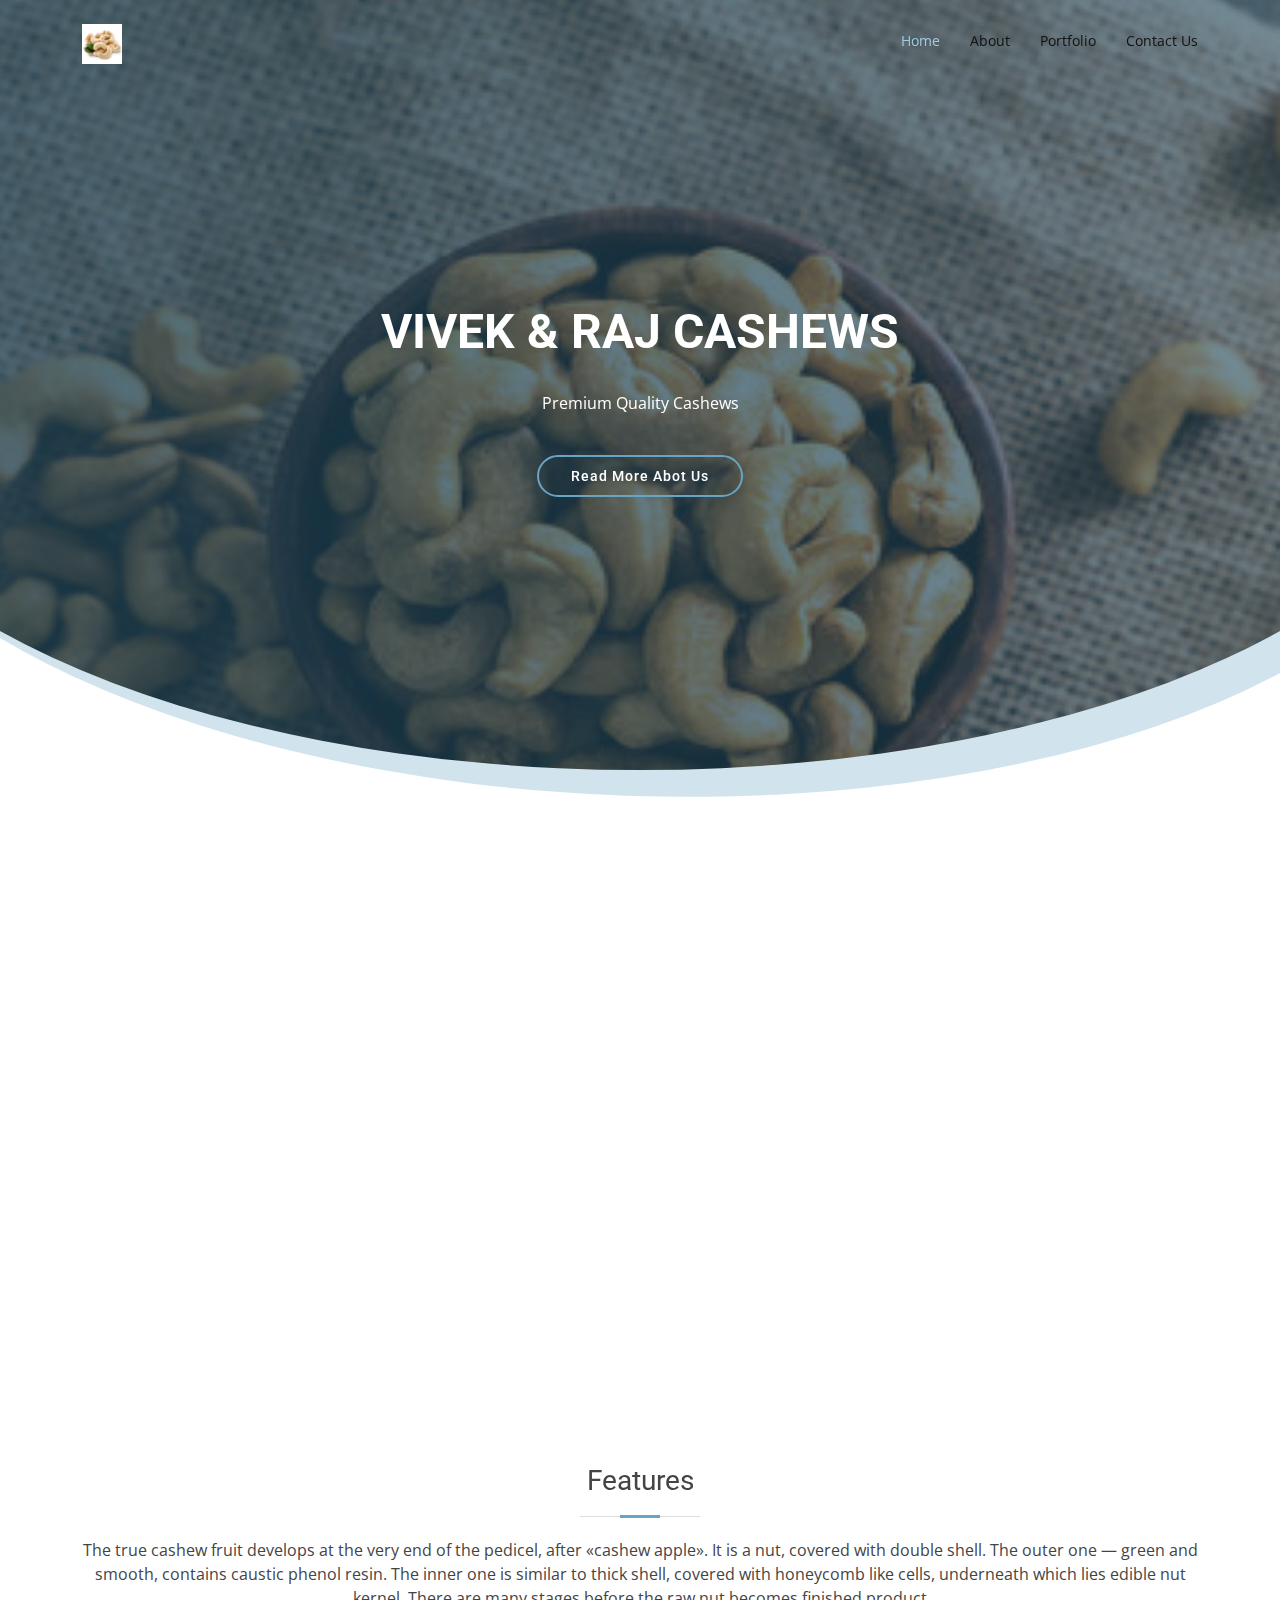
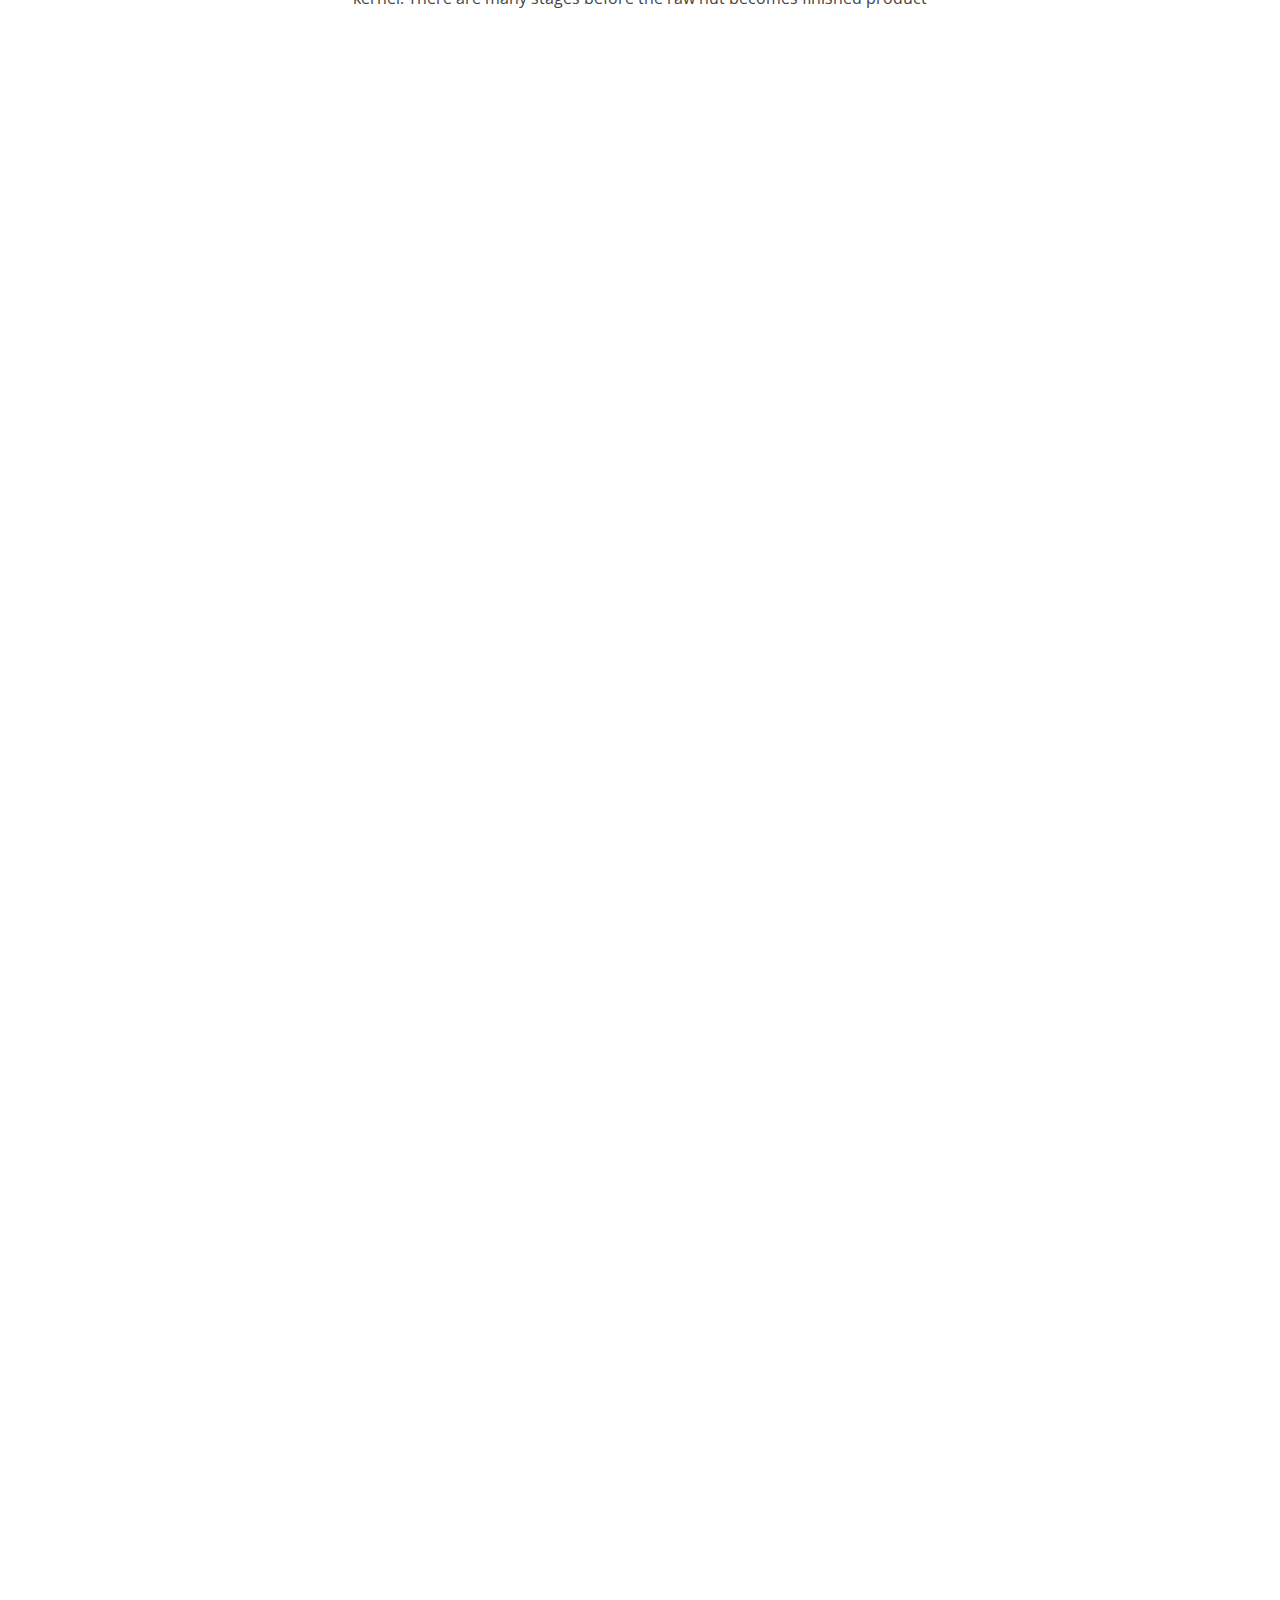
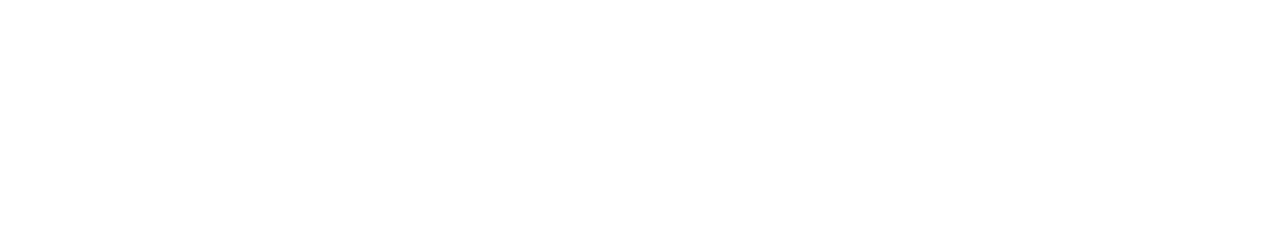
<file: index.html>
<!DOCTYPE html>
<html lang="en">

<head>
  <meta charset="utf-8">
  <meta content="width=device-width, initial-scale=1.0" name="viewport">

  <title>VIVEK & RAJ CASHEWS</title>
  <meta content="" name="description">
  <meta content="" name="keywords">

  <!-- Favicons -->
  <!-- <link href="assets/img/android-chrome-192x192.png" rel="icon">
  <link href="assets/img/android-chrome-192x192.png" rel="apple-touch-icon"> -->

  <!-- Google Fonts -->
  <link href="https://fonts.googleapis.com/css?family=Open+Sans:300,300i,400,400i,600,600i,700,700i|Roboto:300,300i,400,400i,500,500i,700,700i&display=swap" rel="stylesheet">

  <!-- Vendor CSS Files -->
  <link href="assets/vendor/animate.css/animate.min.css" rel="stylesheet">
  <link href="assets/vendor/aos/aos.css" rel="stylesheet">
  <link href="assets/vendor/bootstrap/css/bootstrap.min.css" rel="stylesheet">
  <link href="assets/vendor/bootstrap-icons/bootstrap-icons.css" rel="stylesheet">
  <link href="assets/vendor/boxicons/css/boxicons.min.css" rel="stylesheet">
  <link href="assets/vendor/glightbox/css/glightbox.min.css" rel="stylesheet">
  <link href="assets/vendor/swiper/swiper-bundle.min.css" rel="stylesheet">

  <!-- Template Main CSS File -->
  <link href="assets/css/style.css" rel="stylesheet">

  <!-- =======================================================
  * Template Name: Moderna - v4.8.0
  * Template URL: https://bootstrapmade.com/free-bootstrap-template-corporate-moderna/
  * Author: BootstrapMade.com
  * License: https://bootstrapmade.com/license/
  ======================================================== -->
</head>

<body>

  <!-- ======= Header ======= -->
  <header id="header" class="fixed-top d-flex align-items-center header-transparent">
    <div class="container d-flex justify-content-between align-items-center">

      <div class="logo">
        <h1 class="text-light"><a href="index.html"><span></span></a></h1>
        <!-- Uncomment below if you prefer to use an image logo -->
        <a href="index.html"><img src="assets/img/apple-touch-icon.png" alt="" class="img-fluid"></a>
      </div>

      <nav id="navbar" class="navbar">
        <ul>
          <li><a class="active " href="index.html">Home</a></li>
          <li><a href="about.html">About</a></li>
          <!-- <li><a href="services.html">Services</a></li> -->
          <li><a href="portfolio.html">Portfolio</a></li>
          <!-- <li><a href="team.html">Team</a></li> -->
          <!-- <li><a href="blog.html">Blog</a></li> -->
          <!-- <li class="dropdown"><a href="#"><span>Drop Down</span> <i class="bi bi-chevron-down"></i></a>
            <ul>
              <li><a href="#">Drop Down 1</a></li>
              <li class="dropdown"><a href="#"><span>Deep Drop Down</span> <i class="bi bi-chevron-right"></i></a>
                <ul>
                  <li><a href="#">Deep Drop Down 1</a></li>
                  <li><a href="#">Deep Drop Down 2</a></li>
                  <li><a href="#">Deep Drop Down 3</a></li>
                  <li><a href="#">Deep Drop Down 4</a></li>
                  <li><a href="#">Deep Drop Down 5</a></li>
                </ul>
              </li>
              <li><a href="#">Drop Down 2</a></li>
              <li><a href="#">Drop Down 3</a></li>
              <li><a href="#">Drop Down 4</a></li>
            </ul>
          </li> -->
          <li><a href="contact.html">Contact Us</a></li>
        </ul>
        <i class="bi bi-list mobile-nav-toggle"></i>
      </nav><!-- .navbar -->

    </div>
  </header><!-- End Header -->

  <!-- ======= Hero Section ======= -->
  <section id="hero" class="d-flex justify-cntent-center align-items-center">
    <div id="heroCarousel" class="container carousel carousel-fade" data-bs-ride="carousel" data-bs-interval="5000">

      <!-- Slide 1 -->
      <div class="carousel-item active">
        <div class="carousel-container">
          <h2 class="animate__animated animate__fadeInDown"><span>VIVEK & RAJ CASHEWS</span></h2>
          <p class="animate__animated animate__fadeInUp">Premium Quality Cashews</p>
          <a href="about.html" class="btn-get-started animate__animated animate__fadeInUp">Read More Abot Us</a>
        </div>
      </div>

      <!-- Slide 2 -->
      <!-- <div class="carousel-item">
        <div class="carousel-container">
          <h2 class="animate__animated animate__fadeInDown">Lorem Ipsum Dolor</h2>
          <p class="animate__animated animate__fadeInUp">Ut velit est quam dolor ad a aliquid qui aliquid. Sequi ea ut et est quaerat sequi nihil ut aliquam. Occaecati alias dolorem mollitia ut. Similique ea voluptatem. Esse doloremque accusamus repellendus deleniti vel. Minus et tempore modi architecto.</p>
          <a href="" class="btn-get-started animate__animated animate__fadeInUp">Read More</a>
        </div>
      </div> -->

      <!-- Slide 3 -->
      <!-- <div class="carousel-item">
        <div class="carousel-container">
          <h2 class="animate__animated animate__fadeInDown">Sequi ea ut et est quaerat</h2>
          <p class="animate__animated animate__fadeInUp">Ut velit est quam dolor ad a aliquid qui aliquid. Sequi ea ut et est quaerat sequi nihil ut aliquam. Occaecati alias dolorem mollitia ut. Similique ea voluptatem. Esse doloremque accusamus repellendus deleniti vel. Minus et tempore modi architecto.</p>
          <a href="" class="btn-get-started animate__animated animate__fadeInUp">Read More</a>
        </div> -->
      <!-- </div>

      <a class="carousel-control-prev" href="#heroCarousel" role="button" data-bs-slide="prev">
        <span class="carousel-control-prev-icon bx bx-chevron-left" aria-hidden="true"></span>
      </a>

      <a class="carousel-control-next" href="#heroCarousel" role="button" data-bs-slide="next">
        <span class="carousel-control-next-icon bx bx-chevron-right" aria-hidden="true"></span>
      </a> -->

    </div>
  </section><!-- End Hero -->

  <main id="main">

    <!-- ======= Services Section ======= -->
    <!-- <section class="services">
      <div class="container">

        <div class="row">
          <div class="col-md-6 col-lg-3 d-flex align-items-stretch" data-aos="fade-up">
            <div class="icon-box icon-box-pink">
              <div class="icon"><i class="bx bxl-linkedin"></i></div>
              <h4 class="title"><a href="">Lorem Ipsum</a></h4>
              <p class="description">Voluptatum deleniti atque corrupti quos dolores et quas molestias excepturi sint occaecati cupiditate non provident</p>
            </div>
          </div>

          <div class="col-md-6 col-lg-3 d-flex align-items-stretch" data-aos="fade-up" data-aos-delay="100">
            <div class="icon-box icon-box-cyan">
              <div class="icon"><i class="bx bx-file"></i></div>
              <h4 class="title"><a href="">Sed ut perspiciatis</a></h4>
              <p class="description">Duis aute irure dolor in reprehenderit in voluptate velit esse cillum dolore eu fugiat nulla pariatur</p>
            </div>
          </div>

          <div class="col-md-6 col-lg-3 d-flex align-items-stretch" data-aos="fade-up" data-aos-delay="200">
            <div class="icon-box icon-box-green">
              <div class="icon"><i class="bx bx-tachometer"></i></div>
              <h4 class="title"><a href="">Magni Dolores</a></h4>
              <p class="description">Excepteur sint occaecat cupidatat non proident, sunt in culpa qui officia deserunt mollit anim id est laborum</p>
            </div>
          </div>

          <div class="col-md-6 col-lg-3 d-flex align-items-stretch" data-aos="fade-up" data-aos-delay="200">
            <div class="icon-box icon-box-blue">
              <div class="icon"><i class="bx bx-world"></i></div>
              <h4 class="title"><a href="">Nemo Enim</a></h4>
              <p class="description">At vero eos et accusamus et iusto odio dignissimos ducimus qui blanditiis praesentium voluptatum deleniti atque</p>
            </div>
          </div>

        </div>

      </div> -->
    </section><!-- End Services Section -->

    <!-- ======= Why Us Section ======= -->
    <section class="why-us section-bg" data-aos="fade-up" date-aos-delay="200">
      <div class="container">

        <div class="row">
          <div class="col-lg-6 video-box">
            <img src="benefits-of-cashewnuts-1024x683.jpg" class="img-fluid" alt="">
            <a href="https://www.youtube.com/watch?v=jDDaplaOz7Q" class="venobox play-btn mb-4" data-vbtype="video" data-autoplay="true"></a>
          </div>

          <div class="col-lg-6 d-flex flex-column justify-content-center p-5">

            <div class="icon-box">
              <div class="icon"><i class="bx bx-info-square"></i></div>
              <h4 class="title"><a href="">Vivek & Raj Cashews</a></h4>
              <p class="description">We are one of the leading procurer, processor and exporter of Cashew Nuts from India.</p>
            </div>

            <div class="icon-box">
              <div class="icon"><i class="bx bx-like"></i></div>
              <!-- <h4 class="title"><a href="">Nemo Enim</a></h4> -->
              <p class="description">We are uniquely positioned to provide the finest quality fully traceable cashew kernels that have been sustainably procured and responsibly processed to our diverse customers worldwide.</p>
            </div>

          </div>
        </div>

      </div>
    </section><!-- End Why Us Section -->

    <!-- ======= Features Section ======= -->
    <section class="features">
      <div class="container">

        <div class="section-title">
          <h2>Features</h2>
          <p>The true cashew fruit develops at the very end of the pedicel, after «cashew apple». It is a nut, covered with double shell. The outer one — green and smooth, contains caustic phenol resin. The inner one is similar to thick shell, covered with honeycomb like cells, underneath which lies edible nut kernel. There are many stages before the raw nut becomes finished product</p>
        </div>

        <div class="row" data-aos="fade-up">
          <div class="col-md-5">
            <img  src="assets/img/cashew-nut-dried-fruit-health-food-cashew-nut-8840f0bf560a4b9a11291a0a28e744db.png" class="img-fluid" alt="">
          </div>
          <div class="col-md-7 pt-4">
            <h3><b>SAFE CASHEW</b></h3>
            <p class="fst-italic">
              We genuinely believe everybody deserves the right for their food to be safe and our aim is to secure your trust by delivering assured quality every single time – through stringent food safety processes and superior microbiological and chemical specifications of our cashew nuts.
            </p>
            <ul>
              <li><i class="bi bi-check"></i> It is critical that our products be of the highest quality. </li>
              <li><i class="bi bi-check"></i> ensures the quality of the products we bring to market and the protection of our customers.</li>
            </ul>
          </div>
        </div>

        <div class="row" data-aos="fade-up">
          <div class="col-md-5 order-1 order-md-2">
            <img src="assets/img/favpng_cashew-nut-food-dried-fruit.png" class="img-fluid" alt="">
          </div>
          <div class="col-md-7 pt-5 order-2 order-md-1">
            <h3><b>Value Chain</b></h3>
            <p class="fst-italic">
              We are committed to the Good Manufacturing Practices regulations, including practices related to control procedures used in processing, packaging and storage, all of which further ensures the quality of the products we bring to market and the protection of our customers.
            </p>
            <p>
              We are committed to informative and accurate product packaging and labeling, at all times in compliance with applicable law. Because we stand by our products, we demand ourselves to be truthful when selling, advertising or otherwise engaged in communication about our products.
            </p>
          </div>
        </div>

        <div class="row" data-aos="fade-up">
          <div class="col-md-5">
            <img src="assets/img/ca-gr-04.jpg" class="img-fluid" alt="">
          </div>
          <div class="col-md-7 pt-5">
            <h3><b>Marketing of our products</b></h3>
            <p>We are committed to informative and accurate product packaging and labeling, at all times in compliance with applicable law. Because we stand by our products, we demand ourselves to be truthful when selling, advertising o</p>
            <ul>
              <li><i class="bi bi-check"></i> Our profound presence across the cashew value chain enables us to produce cashews that are safe and healthy.</li>
              <li><i class="bi bi-check"></i>Ensuring the highest food safety standards through accurate and factual labelling and complying with international legislations and regulations.</li>
              <!-- <li><i class="bi bi-check"></i> Facilis ut et voluptatem aperiam. Autem soluta ad fugiat.</li> -->
            </ul>
          </div>
        </div>

       
          </div>
        </div>

      </div>
    </section><!-- End Features Section -->

  </main><!-- End #main -->

  <!-- ======= Footer ======= -->
  <footer id="footer" data-aos="fade-up" data-aos-easing="ease-in-out" data-aos-duration="500">

    <!-- <div class="footer-newsletter">
      <div class="container">
        <div class="row">
          <div class="col-lg-6">
            <h4>Our Newsletter</h4>
            <p>Tamen quem nulla quae legam multos aute sint culpa legam noster magna</p>
          </div>
          <div class="col-lg-6">
            <form action="" method="post">
              <input type="email" name="email"><input type="submit" value="Subscribe">
            </form>
          </div>
        </div>
      </div>
    </div> -->

    <div class="footer-top">
      <div class="container">
        <div class="row">

          <div class="col-lg-3 col-md-6 footer-links">
            <h4>Useful Links</h4>
            <ul>
              <li><i class="bx bx-chevron-right"></i> <a href="#">Home</a></li>
              <li><i class="bx bx-chevron-right"></i> <a href="#">About us</a></li>
              <li><i class="bx bx-chevron-right"></i> <a href="#">Services</a></li>
              <li><i class="bx bx-chevron-right"></i> <a href="#">Terms of service</a></li>
              <li><i class="bx bx-chevron-right"></i> <a href="#">Privacy policy</a></li>
            </ul>
          </div>

          <!-- <div class="col-lg-3 col-md-6 footer-links">
            <h4>Our Services</h4>
            <ul>
              <li><i class="bx bx-chevron-right"></i> <a href="#">Web Design</a></li>
              <li><i class="bx bx-chevron-right"></i> <a href="#">Web Development</a></li>
              <li><i class="bx bx-chevron-right"></i> <a href="#">Product Management</a></li>
              <li><i class="bx bx-chevron-right"></i> <a href="#">Marketing</a></li>
              <li><i class="bx bx-chevron-right"></i> <a href="#">Graphic Design</a></li>
            </ul>
          </div> -->

          <div class="col-lg-3 col-md-6 footer-contact">
            <h4>Contact Us</h4>
            <p>
              XII/18&19,VIVEK COMPLEX<br>
              WADAKKANCHERY ROAD,CHOWANNUR P.O<br>
              KUNNAMKULAM,THRISSUR<br><br>
              <strong>Phone:</strong> 04885 227878<br>
              <strong>Email:</strong> vrcashews@gmail.com<br>
            </p>

          </div>

          <div class="col-lg-3 col-md-6 footer-info">
            <h3>About us</h3>
            <p>we use the best and latest technologies for the premium quality cashew nuts</p>
            <div class="social-links mt-3">
              <a href="#" class="twitter"><i class="bx bxl-twitter"></i></a>
              <a href="#" class="facebook"><i class="bx bxl-facebook"></i></a>
              <a href="#" class="instagram"><i class="bx bxl-instagram"></i></a>
              <a href="#" class="linkedin"><i class="bx bxl-linkedin"></i></a>
            </div>
          </div>

        </div>
      </div>
    </div>

    <div class="container">
      <div class="copyright">
        &copy; Copyright <strong><span>Vivek & Raj Cashews</span></strong>. All Rights Reserved
      </div>
      <div class="credits">
        <!-- All the links in the footer should remain intact. -->
        <!-- You can delete the links only if you purchased the pro version. -->
        <!-- Licensing information: https://bootstrapmade.com/license/ -->
        <!-- Purchase the pro version with working PHP/AJAX contact form: https://bootstrapmade.com/free-bootstrap-template-corporate-moderna/ -->
        Designed by R.Unnikrishnan for UV films
      </div>
    </div>
  </footer><!-- End Footer -->

  <a href="#" class="back-to-top d-flex align-items-center justify-content-center"><i class="bi bi-arrow-up-short"></i></a>

  <!-- Vendor JS Files -->
  <script src="assets/vendor/purecounter/purecounter.js"></script>
  <script src="assets/vendor/aos/aos.js"></script>
  <script src="assets/vendor/bootstrap/js/bootstrap.bundle.min.js"></script>
  <script src="assets/vendor/glightbox/js/glightbox.min.js"></script>
  <script src="assets/vendor/isotope-layout/isotope.pkgd.min.js"></script>
  <script src="assets/vendor/swiper/swiper-bundle.min.js"></script>
  <script src="assets/vendor/waypoints/noframework.waypoints.js"></script>
  <script src="assets/vendor/php-email-form/validate.js"></script>

  <!-- Template Main JS File -->
  <script src="assets/js/main.js"></script>

</body>

</html>
</file>
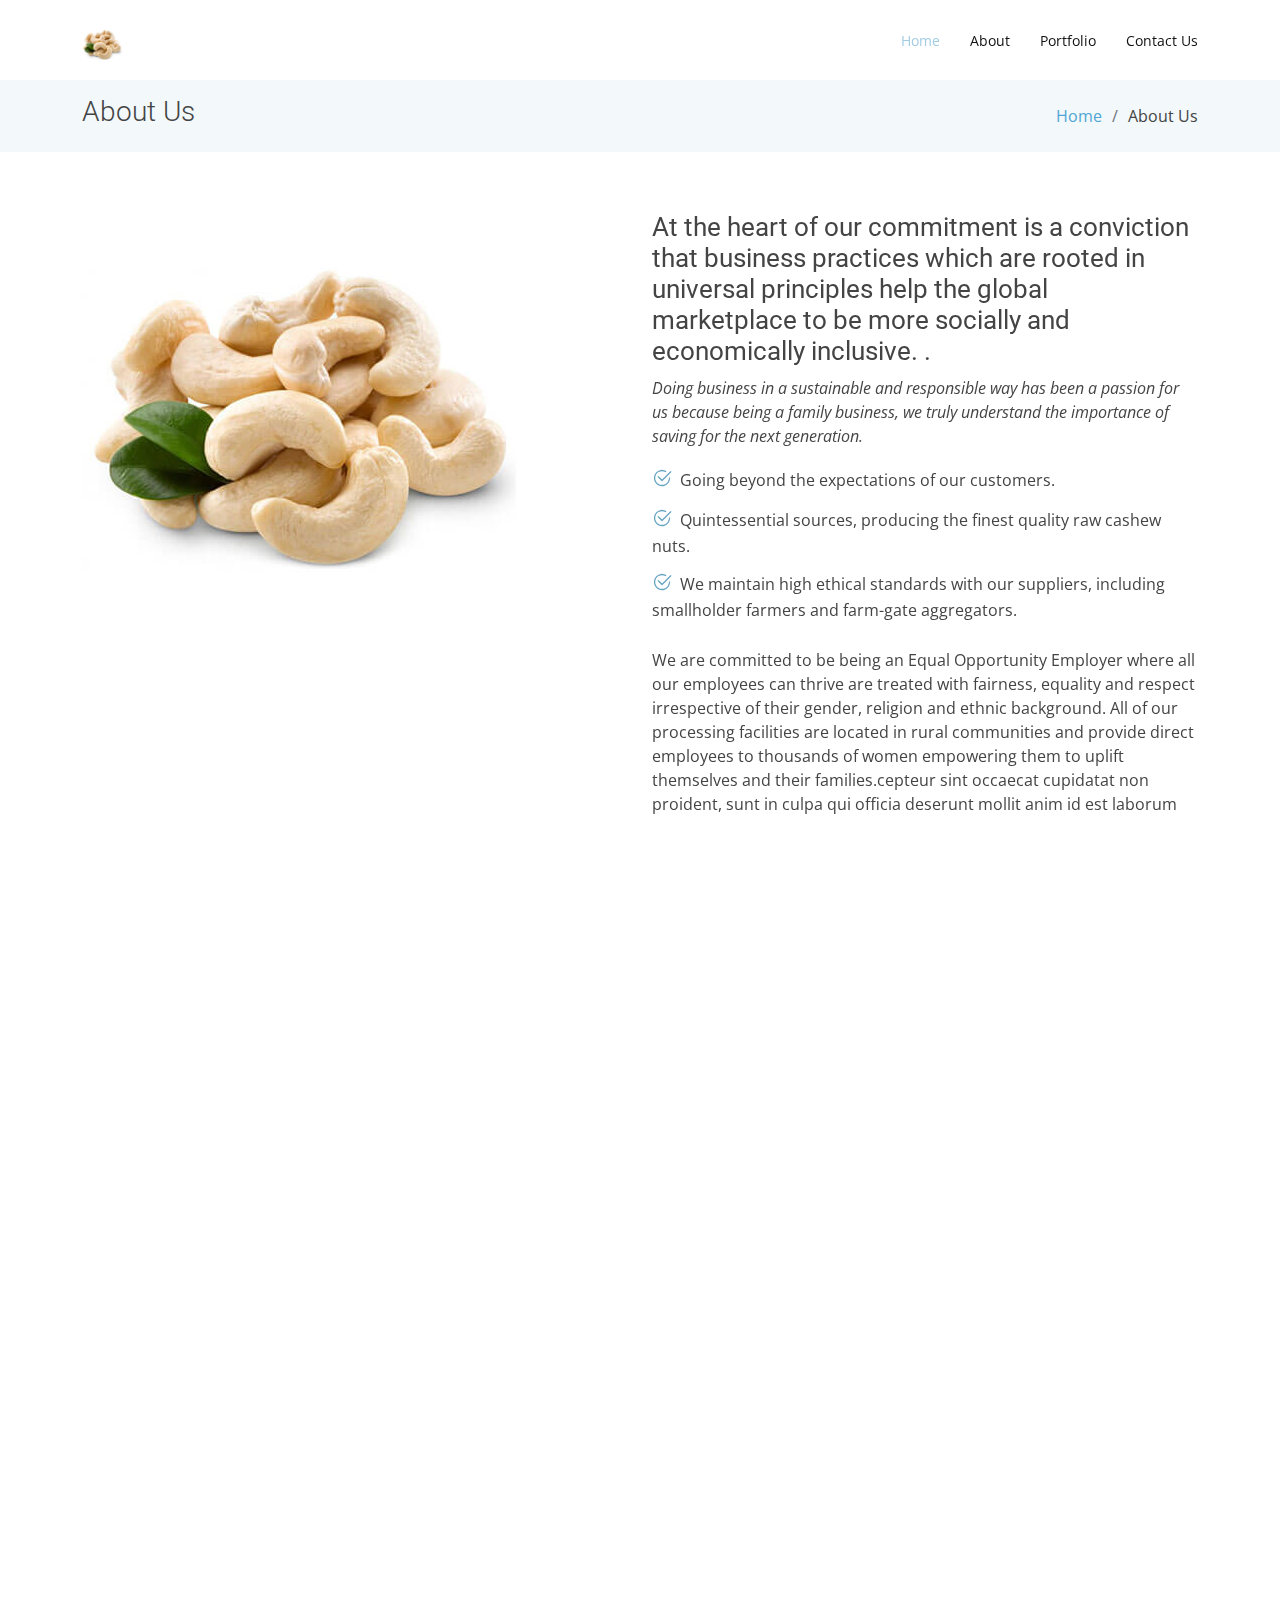
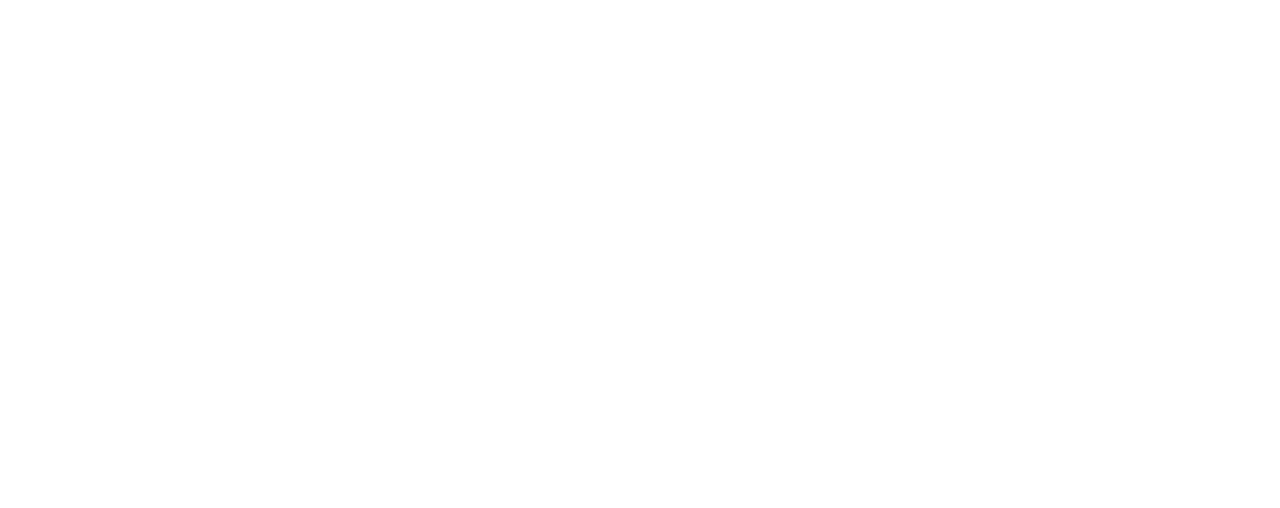
<file: about.html>
<!DOCTYPE html>
<html lang="en">

<head>
  <meta charset="utf-8">
  <meta content="width=device-width, initial-scale=1.0" name="viewport">

  <title>VIVEK & RAJ CASHEWS</title>
  <meta content="" name="description">
  <meta content="" name="keywords">

  <!-- Favicons -->
  <link href="assets/img/android-chrome-192x192.png" rel="icon">
  <link href="assets/img/android-chrome-192x192.png" rel="apple-touch-icon">

  <!-- Google Fonts -->
  <link href="https://fonts.googleapis.com/css?family=Open+Sans:300,300i,400,400i,600,600i,700,700i|Roboto:300,300i,400,400i,500,500i,700,700i&display=swap" rel="stylesheet">

  <!-- Vendor CSS Files -->
  <link href="assets/vendor/animate.css/animate.min.css" rel="stylesheet">
  <link href="assets/vendor/aos/aos.css" rel="stylesheet">
  <link href="assets/vendor/bootstrap/css/bootstrap.min.css" rel="stylesheet">
  <link href="assets/vendor/bootstrap-icons/bootstrap-icons.css" rel="stylesheet">
  <link href="assets/vendor/boxicons/css/boxicons.min.css" rel="stylesheet">
  <link href="assets/vendor/glightbox/css/glightbox.min.css" rel="stylesheet">
  <link href="assets/vendor/swiper/swiper-bundle.min.css" rel="stylesheet">

  <!-- Template Main CSS File -->
  <link href="assets/css/style.css" rel="stylesheet">

  <!-- =======================================================
  * Template Name: Moderna - v4.8.0
  * Template URL: https://bootstrapmade.com/free-bootstrap-template-corporate-moderna/
  * Author: BootstrapMade.com
  * License: https://bootstrapmade.com/license/
  ======================================================== -->
</head>

<body>

   <!-- ======= Header ======= -->
   <header id="header" class="fixed-top d-flex align-items-center header-transparent">
    <div class="container d-flex justify-content-between align-items-center">

      <div class="logo">
        <h1 class="text-light"><a href="index.html"><span></span></a></h1>
        <!-- Uncomment below if you prefer to use an image logo -->
        <a href="index.html"><img src="assets/img/apple-touch-icon.png" alt="" class="img-fluid"></a>
      </div>

      <nav id="navbar" class="navbar">
        <ul>
          <li><a class="active " href="index.html">Home</a></li>
          <li><a href="about.html">About</a></li>
          <!-- <li><a href="services.html">Services</a></li> -->
          <li><a href="portfolio.html">Portfolio</a></li>
          <!-- <li><a href="team.html">Team</a></li> -->
          <!-- <li><a href="blog.html">Blog</a></li> -->
          <!-- <li class="dropdown"><a href="#"><span>Drop Down</span> <i class="bi bi-chevron-down"></i></a>
            <ul> -->
              <!-- <li><a href="#">Drop Down 1</a></li>
              <li class="dropdown"><a href="#"><span>Deep Drop Down</span> <i class="bi bi-chevron-right"></i></a>
                <ul>
                  <li><a href="#">Deep Drop Down 1</a></li>
                  <li><a href="#">Deep Drop Down 2</a></li>
                  <li><a href="#">Deep Drop Down 3</a></li>
                  <li><a href="#">Deep Drop Down 4</a></li>
                  <li><a href="#">Deep Drop Down 5</a></li>
                </ul>
              </li>
              <li><a href="#">Drop Down 2</a></li>
              <li><a href="#">Drop Down 3</a></li>
              <li><a href="#">Drop Down 4</a></li>
            </ul>
          </li> -->
          <li><a href="contact.html">Contact Us</a></li>
        </ul>
        <i class="bi bi-list mobile-nav-toggle"></i>
      </nav><!-- .navbar -->

    </div>
  </header><!-- End Header -->
  <main id="main">

    <!-- ======= About Us Section ======= -->
    <section class="breadcrumbs">
      <div class="container">

        <div class="d-flex justify-content-between align-items-center">
          <h2>About Us</h2>
          <ol>
            <li><a href="index.html">Home</a></li>
            <li>About Us</li>
          </ol>
        </div>

      </div>
    </section><!-- End About Us Section -->

    <!-- ======= About Section ======= -->
    <section class="about" data-aos="fade-up">
      <div class="container">

        <div class="row">
          <div class="col-lg-6">
            <img src="assets/img/ca-gr-04.jpg" class="img-fluid" alt="">
          </div>
          <div class="col-lg-6 pt-4 pt-lg-0">
            <h3>At the heart of our commitment is a conviction that business practices which are rooted in universal principles help the global marketplace to be more socially and economically inclusive. .</h3>
            <p class="fst-italic">
              Doing business in a sustainable and responsible way has been a passion for us because being a family business,
               we truly understand the importance of saving for the next generation.
            </p>
            <ul>
              <li><i class="bi bi-check2-circle"></i> Going beyond the expectations of our customers.</li>
              <li><i class="bi bi-check2-circle"></i> Quintessential sources, producing the finest quality raw cashew nuts.</li>
              <li><i class="bi bi-check2-circle"></i> We maintain high ethical standards with our suppliers, including smallholder farmers and farm-gate aggregators.</li>
            </ul>
            <p>
              We are committed to be being an Equal Opportunity Employer where all our employees can thrive are treated with fairness, equality and respect irrespective of their gender, religion and ethnic background.
               All of our processing facilities are located in rural communities and provide direct employees to thousands of women
                empowering them to uplift themselves and their families.cepteur sint occaecat cupidatat non proident, sunt in
              culpa qui officia deserunt mollit anim id est laborum
            </p>
          </div>
        </div>

      </div>
    </section><!-- End About Section -->

    <!-- ======= Facts Section ======= -->
    <section class="facts section-bg" data-aos="fade-up">
      <div class="container">

        <div class="row counters">

          <div class="col-lg-3 col-6 text-center">
            <span data-purecounter-start="0" data-purecounter-end="232" data-purecounter-duration="1" class="purecounter"></span>
            <p>Clients</p>
          </div>

          <div class="col-lg-3 col-6 text-center">
            <span data-purecounter-start="0" data-purecounter-end="521" data-purecounter-duration="1" class="purecounter"></span>
            <p>Projects</p>
          </div>

          <div class="col-lg-3 col-6 text-center">
            <span data-purecounter-start="0" data-purecounter-end="1463" data-purecounter-duration="1" class="purecounter"></span>
            <p>Hours Of Support</p>
          </div>

          <div class="col-lg-3 col-6 text-center">
            <span data-purecounter-start="0" data-purecounter-end="15" data-purecounter-duration="1" class="purecounter"></span>
            <p>Hard Workers</p>
          </div>

        </div>

      </div>
    </section><!-- End Facts Section -->

    <!-- ======= Our Skills Section ======= -->
    <section class="skills" data-aos="fade-up">
      <div class="container">

        <div class="section-title">
          <h2>Our Skills</h2>
          <p>We are committed to building a sustainable and responsible cashew value chain..</p>
        </div>

        <div class="skills-content">

          <div class="progress">
            <div class="progress-bar bg-success" role="progressbar" aria-valuenow="100" aria-valuemin="0" aria-valuemax="100">
              <span class="skill">QUALITY<i class="val">100%</i></span>
            </div>
          </div>

          <div class="progress">
            <div class="progress-bar bg-info" role="progressbar" aria-valuenow="90" aria-valuemin="0" aria-valuemax="100">
              <span class="skill">TASTE <i class="val">90%</i></span>
            </div>
          </div>

          <div class="progress">
            <div class="progress-bar bg-warning" role="progressbar" aria-valuenow="75" aria-valuemin="0" aria-valuemax="100">
              <span class="skill">PRODUCTIVITY<i class="val">75%</i></span>
            </div>
          </div>

          <div class="progress">
            <div class="progress-bar bg-danger" role="progressbar" aria-valuenow="85" aria-valuemin="0" aria-valuemax="100">
              <span class="skill">REVIEW<i class="val">85%</i></span>
            </div>
          </div>

        </div>

      </div>
    </section><!-- End Our Skills Section -->

    <!-- ======= Tetstimonials Section ======= -->
    <!-- <section class="testimonials" data-aos="fade-up">
      <div class="container">

        <div class="section-title">
          <h2>Tetstimonials</h2>
          <p>Magnam dolores commodi suscipit. Necessitatibus eius consequatur ex aliquid fuga eum quidem. Sit sint consectetur velit. Quisquam quos quisquam cupiditate. Et nemo qui impedit suscipit alias ea. Quia fugiat sit in iste officiis commodi quidem hic quas.</p>
        </div>

        <div class="testimonials-carousel swiper">
          <div class="swiper-wrapper">
            <div class="testimonial-item swiper-slide">
              <img src="assets/img/testimonials/testimonials-1.jpg" class="testimonial-img" alt="">
              <h3>Saul Goodman</h3>
              <h4>Ceo &amp; Founder</h4>
              <p>
                <i class="bx bxs-quote-alt-left quote-icon-left"></i>
                Proin iaculis purus consequat sem cure digni ssim donec porttitora entum suscipit rhoncus. Accusantium quam, ultricies eget id, aliquam eget nibh et. Maecen aliquam, risus at semper.
                <i class="bx bxs-quote-alt-right quote-icon-right"></i>
              </p>
            </div>

            <div class="testimonial-item swiper-slide">
              <img src="assets/img/testimonials/testimonials-2.jpg" class="testimonial-img" alt="">
              <h3>Sara Wilsson</h3>
              <h4>Designer</h4>
              <p>
                <i class="bx bxs-quote-alt-left quote-icon-left"></i>
                Export tempor illum tamen malis malis eram quae irure esse labore quem cillum quid cillum eram malis quorum velit fore eram velit sunt aliqua noster fugiat irure amet legam anim culpa.
                <i class="bx bxs-quote-alt-right quote-icon-right"></i>
              </p>
            </div>

            <div class="testimonial-item swiper-slide">
              <img src="assets/img/testimonials/testimonials-3.jpg" class="testimonial-img" alt="">
              <h3>Jena Karlis</h3>
              <h4>Store Owner</h4>
              <p>
                <i class="bx bxs-quote-alt-left quote-icon-left"></i>
                Enim nisi quem export duis labore cillum quae magna enim sint quorum nulla quem veniam duis minim tempor labore quem eram duis noster aute amet eram fore quis sint minim.
                <i class="bx bxs-quote-alt-right quote-icon-right"></i>
              </p>
            </div>

            <div class="testimonial-item swiper-slide">
              <img src="assets/img/testimonials/testimonials-4.jpg" class="testimonial-img" alt="">
              <h3>Matt Brandon</h3>
              <h4>Freelancer</h4>
              <p>
                <i class="bx bxs-quote-alt-left quote-icon-left"></i>
                Fugiat enim eram quae cillum dolore dolor amet nulla culpa multos export minim fugiat minim velit minim dolor enim duis veniam ipsum anim magna sunt elit fore quem dolore labore illum veniam.
                <i class="bx bxs-quote-alt-right quote-icon-right"></i>
              </p>
            </div>

            <div class="testimonial-item swiper-slide">
              <img src="assets/img/testimonials/testimonials-5.jpg" class="testimonial-img" alt="">
              <h3>John Larson</h3>
              <h4>Entrepreneur</h4>
              <p>
                <i class="bx bxs-quote-alt-left quote-icon-left"></i>
                Quis quorum aliqua sint quem legam fore sunt eram irure aliqua veniam tempor noster veniam enim culpa labore duis sunt culpa nulla illum cillum fugiat legam esse veniam culpa fore nisi cillum quid.
                <i class="bx bxs-quote-alt-right quote-icon-right"></i>
              </p>
            </div>
          </div>
          <div class="swiper-pagination"></div>
        </div>

      </div> -->
    </section><!-- End Ttstimonials Section -->

  </main><!-- End #main -->

  <!-- ======= Footer ======= -->
  <footer id="footer" data-aos="fade-up" data-aos-easing="ease-in-out" data-aos-duration="500">

    <!-- <div class="footer-newsletter">
      <div class="container">
        <div class="row">
          <div class="col-lg-6">
            <h4>Our Newsletter</h4>
            <p>Tamen quem nulla quae legam multos aute sint culpa legam noster magna</p>
          </div>
          <div class="col-lg-6">
            <form action="" method="post">
              <input type="email" name="email"><input type="submit" value="Subscribe">
            </form>
          </div>
        </div>
      </div>
    </div> -->

    <div class="footer-top">
      <div class="container">
        <div class="row">

          <div class="col-lg-3 col-md-6 footer-links">
            <h4>Useful Links</h4>
            <ul>
              <li><i class="bx bx-chevron-right"></i> <a href="index.html">Home</a></li>
              <li><i class="bx bx-chevron-right"></i> <a href="about.html">About us</a></li>
              <li><i class="bx bx-chevron-right"></i> <a href="#">Services</a></li>
              <li><i class="bx bx-chevron-right"></i> <a href="#">Terms of service</a></li>
              <li><i class="bx bx-chevron-right"></i> <a href="#">Privacy policy</a></li>
            </ul>
          </div>

          <!-- <div class="col-lg-3 col-md-6 footer-links">
            <h4>Our Services</h4>
            <ul>
              <li><i class="bx bx-chevron-right"></i> <a href="#">Web Design</a></li>
              <li><i class="bx bx-chevron-right"></i> <a href="#">Web Development</a></li>
              <li><i class="bx bx-chevron-right"></i> <a href="#">Product Management</a></li>
              <li><i class="bx bx-chevron-right"></i> <a href="#">Marketing</a></li>
              <li><i class="bx bx-chevron-right"></i> <a href="#">Graphic Design</a></li>
            </ul>
          </div> -->

          <div class="col-lg-3 col-md-6 footer-contact">
            <h4>Contact Us</h4>
            <p>
              XII/18&19,VIVEK COMPLEX<br>
              WADAKKANCHERY ROAD,CHOWANNUR P.O<br>
              KUNNAMKULAM,THRISSUR<br><br>
              <strong>Phone:</strong> 04885 227878<br>
              <strong>Email:</strong> vrcashews@gmail.com<br>
            </p>

          </div>

          <div class="col-lg-3 col-md-6 footer-info">
            <h3>About us</h3>
            <p>we use the best and latest technologies for the premium quality cashew nuts.</p>
            <div class="social-links mt-3">
              <a href="#" class="twitter"><i class="bx bxl-twitter"></i></a>
              <a href="#" class="facebook"><i class="bx bxl-facebook"></i></a>
              <a href="#" class="instagram"><i class="bx bxl-instagram"></i></a>
              <a href="#" class="linkedin"><i class="bx bxl-linkedin"></i></a>
            </div>
          </div>

        </div>
      </div>
    </div>

    <div class="container">
      <div class="copyright">
        &copy; Copyright <strong><span>Vivek & Raj Cashews</span></strong>. All Rights Reserved
      </div>
      <div class="credits">
        <!-- All the links in the footer should remain intact. -->
        <!-- You can delete the links only if you purchased the pro version. -->
        <!-- Licensing information: https://bootstrapmade.com/license/ -->
        <!-- Purchase the pro version with working PHP/AJAX contact form: https://bootstrapmade.com/free-bootstrap-template-corporate-moderna/ -->
        Designed by R.Unnikrishnanfor UV films
      </div>
    </div>
  </footer><!-- End Footer -->

  <a href="#" class="back-to-top d-flex align-items-center justify-content-center"><i class="bi bi-arrow-up-short"></i></a>

  <!-- Vendor JS Files -->
  <script src="assets/vendor/purecounter/purecounter.js"></script>
  <script src="assets/vendor/aos/aos.js"></script>
  <script src="assets/vendor/bootstrap/js/bootstrap.bundle.min.js"></script>
  <script src="assets/vendor/glightbox/js/glightbox.min.js"></script>
  <script src="assets/vendor/isotope-layout/isotope.pkgd.min.js"></script>
  <script src="assets/vendor/swiper/swiper-bundle.min.js"></script>
  <script src="assets/vendor/waypoints/noframework.waypoints.js"></script>
  <script src="assets/vendor/php-email-form/validate.js"></script>

  <!-- Template Main JS File -->
  <script src="assets/js/main.js"></script>

</body>

</html>
</file>
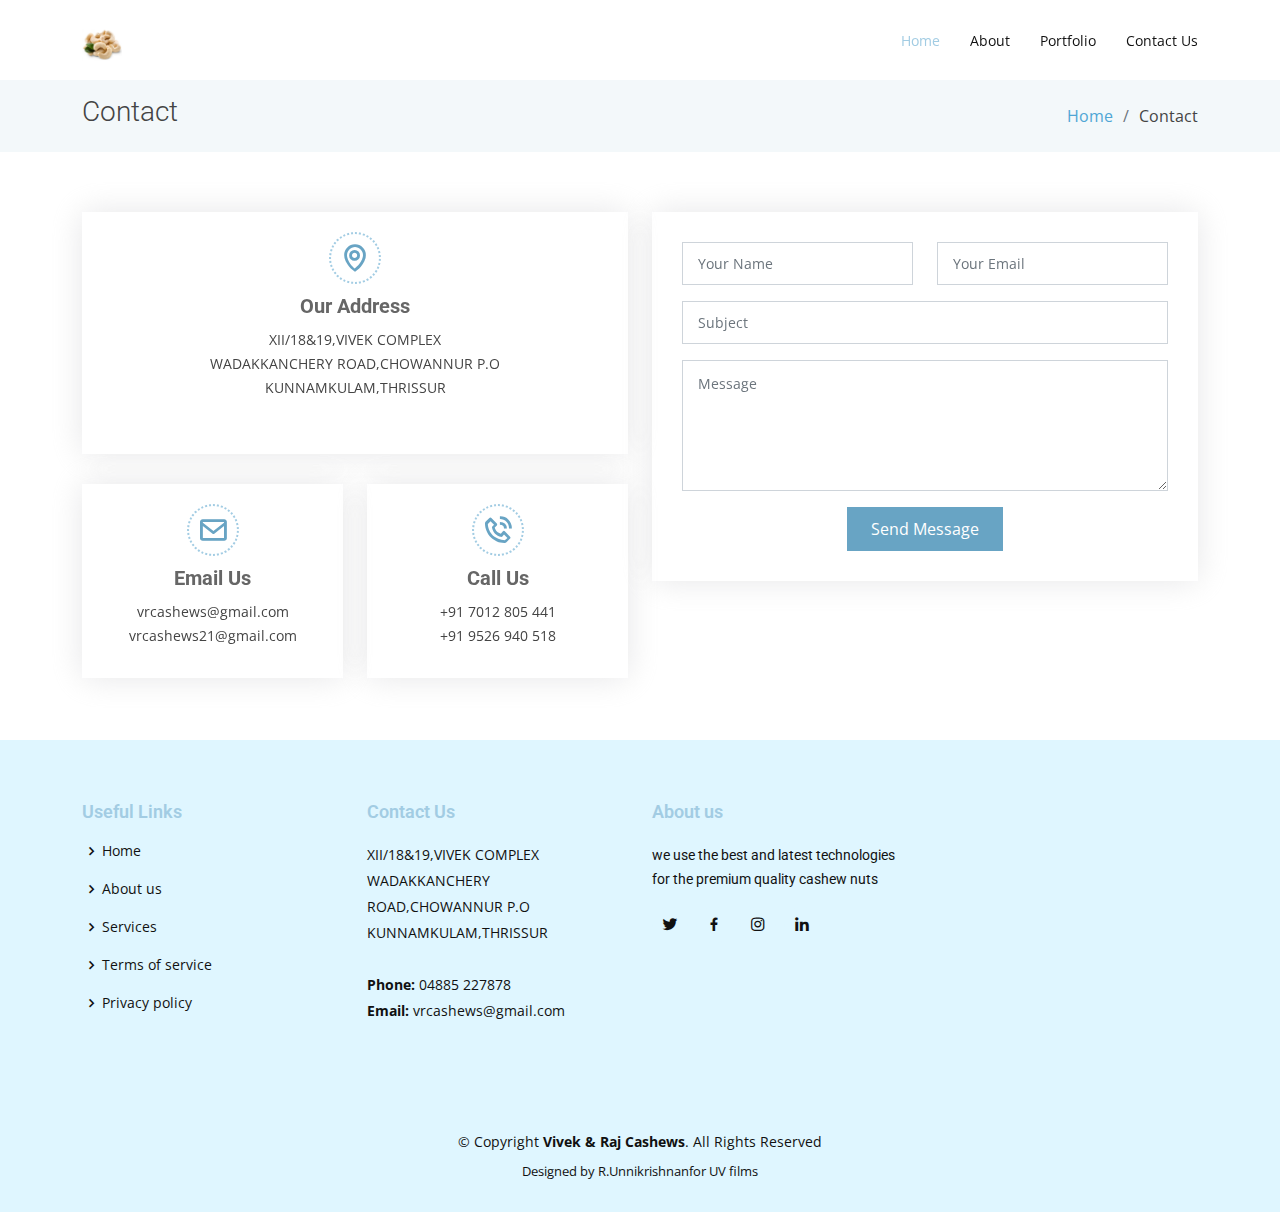
<file: contact.html>
<!DOCTYPE html>
<html lang="en">

<head>
  <meta charset="utf-8">
  <meta content="width=device-width, initial-scale=1.0" name="viewport">

  <title>VIVEK & RAJ CASHEWS</title>
  <meta content="" name="description">
  <meta content="" name="keywords">

  <!-- Favicons -->
  <link href="assets/img/android-chrome-192x192.png" rel="icon">
  <link href="assets/img/android-chrome-192x192.png" rel="apple-touch-icon">
  <!-- Google Fonts -->
  <link href="https://fonts.googleapis.com/css?family=Open+Sans:300,300i,400,400i,600,600i,700,700i|Roboto:300,300i,400,400i,500,500i,700,700i&display=swap" rel="stylesheet">

  <!-- Vendor CSS Files -->
  <link href="assets/vendor/animate.css/animate.min.css" rel="stylesheet">
  <link href="assets/vendor/aos/aos.css" rel="stylesheet">
  <link href="assets/vendor/bootstrap/css/bootstrap.min.css" rel="stylesheet">
  <link href="assets/vendor/bootstrap-icons/bootstrap-icons.css" rel="stylesheet">
  <link href="assets/vendor/boxicons/css/boxicons.min.css" rel="stylesheet">
  <link href="assets/vendor/glightbox/css/glightbox.min.css" rel="stylesheet">
  <link href="assets/vendor/swiper/swiper-bundle.min.css" rel="stylesheet">

  <!-- Template Main CSS File -->
  <link href="assets/css/style.css" rel="stylesheet">

  <!-- =======================================================
  * Template Name: Moderna - v4.8.0
  * Template URL: https://bootstrapmade.com/free-bootstrap-template-corporate-moderna/
  * Author: BootstrapMade.com
  * License: https://bootstrapmade.com/license/
  ======================================================== -->
</head>

<body>

   <!-- ======= Header ======= -->
   <header id="header" class="fixed-top d-flex align-items-center header-transparent">
    <div class="container d-flex justify-content-between align-items-center">

      <div class="logo">
        <h1 class="text-light"><a href="index.html"><span></span></a></h1>
        <!-- Uncomment below if you prefer to use an image logo -->
        <a href="index.html"><img src="assets/img/apple-touch-icon.png" alt="" class="img-fluid"></a>
      </div>

      <nav id="navbar" class="navbar">
        <ul>
          <li><a class="active " href="index.html">Home</a></li>
          <li><a href="about.html">About</a></li>
          <!-- <li><a href="services.html">Services</a></li> -->
          <li><a href="portfolio.html">Portfolio</a></li>
          <!-- <li><a href="team.html">Team</a></li> -->
          <!-- <li><a href="blog.html">Blog</a></li> -->
          <!-- <li class="dropdown"><a href="#"><span>Drop Down</span> <i class="bi bi-chevron-down"></i></a>
            <ul>
              <li><a href="#">Drop Down 1</a></li>
              <li class="dropdown"><a href="#"><span>Deep Drop Down</span> <i class="bi bi-chevron-right"></i></a>
                <ul>
                  <li><a href="#">Deep Drop Down 1</a></li>
                  <li><a href="#">Deep Drop Down 2</a></li>
                  <li><a href="#">Deep Drop Down 3</a></li>
                  <li><a href="#">Deep Drop Down 4</a></li>
                  <li><a href="#">Deep Drop Down 5</a></li>
                </ul>
              </li>
              <li><a href="#">Drop Down 2</a></li>
              <li><a href="#">Drop Down 3</a></li>
              <li><a href="#">Drop Down 4</a></li>
            </ul>
          </li> -->
          <li><a href="contact.html">Contact Us</a></li>
        </ul>
        <i class="bi bi-list mobile-nav-toggle"></i>
      </nav><!-- .navbar -->

    </div>
  </header><!-- End Header -->

  <main id="main">

    <!-- ======= Contact Section ======= -->
    <section class="breadcrumbs">
      <div class="container">

        <div class="d-flex justify-content-between align-items-center">
          <h2>Contact</h2>
          <ol>
            <li><a href="index.html">Home</a></li>
            <li>Contact</li>
          </ol>
        </div>

      </div>
    </section><!-- End Contact Section -->

    <!-- ======= Contact Section ======= -->
    <section class="contact" data-aos="fade-up" data-aos-easing="ease-in-out" data-aos-duration="500">
      <div class="container">

        <div class="row">

          <div class="col-lg-6">

            <div class="row">
              <div class="col-md-12">
                <div class="info-box">
                  <i class="bx bx-map"></i>
                  <h3>Our Address</h3>
                  <p>
                    XII/18&19,VIVEK COMPLEX<br>
                    WADAKKANCHERY ROAD,CHOWANNUR P.O<br>
                    KUNNAMKULAM,THRISSUR<br><br>
                  
                  </p>
        
                </div>
              </div>
              <div class="col-md-6">
                <div class="info-box">
                  <i class="bx bx-envelope"></i>
                  <h3>Email Us</h3>
                  <p>vrcashews@gmail.com<br>vrcashews21@gmail.com</p>
                </div>
              </div>
              <div class="col-md-6">
                <div class="info-box">
                  <i class="bx bx-phone-call"></i>
                  <h3>Call Us</h3>
                  <p>+91 7012 805 441<br>+91 9526 940 518</p>
                </div>
              </div>
            </div>

          </div>

          <div class="col-lg-6">
            <form action="forms/contact.php" method="post" role="form" class="php-email-form">
              <div class="row">
                <div class="col-md-6 form-group">
                  <input type="text" name="name" class="form-control" id="name" placeholder="Your Name" required>
                </div>
                <div class="col-md-6 form-group mt-3 mt-md-0">
                  <input type="email" class="form-control" name="email" id="email" placeholder="Your Email" required>
                </div>
              </div>
              <div class="form-group mt-3">
                <input type="text" class="form-control" name="subject" id="subject" placeholder="Subject" required>
              </div>
              <div class="form-group mt-3">
                <textarea class="form-control" name="message" rows="5" placeholder="Message" required></textarea>
              </div>
              <div class="my-3">
                <div class="loading">Loading</div>
                <div class="error-message"></div>
                <div class="sent-message">Your message has been sent. Thank you!</div>
              </div>
              <div class="text-center"><button type="submit">Send Message</button></div>
            </form>
          </div>

        </div>

      </div>
    </section><!-- End Contact Section -->

    <!-- ======= Map Section ======= -->
    <section class="map mt-2">
      <!-- <div class="container-fluid p-0">
        <iframe src="https://www.google.com/maps/embed?pb=!1m18!1m12!1m3!1d3024.2219901290355!2d-74.00369368400567!3d40.71312937933185!2m3!1f0!2f0!3f0!3m2!1i1024!2i768!4f13.1!3m3!1m2!1s0x89c25a23e28c1191%3A0x49f75d3281df052a!2s150%20Park%20Row%2C%20New%20York%2C%20NY%2010007%2C%20USA!5e0!3m2!1sen!2sbg!4v1579767901424!5m2!1sen!2sbg" frameborder="0" style="border:0;" allowfullscreen=""></iframe>
      </div> -->
    </section><!-- End Map Section -->

  </main><!-- End #main -->

 <!-- ======= Footer ======= -->
 <footer id="footer" data-aos="fade-up" data-aos-easing="ease-in-out" data-aos-duration="500">

  <!-- <div class="footer-newsletter">
    <div class="container">
      <div class="row">
        <div class="col-lg-6">
          <h4>Our Newsletter</h4>
          <p>Tamen quem nulla quae legam multos aute sint culpa legam noster magna</p>
        </div>
        <div class="col-lg-6">
          <form action="" method="post">
            <input type="email" name="email"><input type="submit" value="Subscribe">
          </form>
        </div>
      </div>
    </div>
  </div> -->

  <div class="footer-top">
    <div class="container">
      <div class="row">

        <div class="col-lg-3 col-md-6 footer-links">
          <h4>Useful Links</h4>
          <ul>
            <li><i class="bx bx-chevron-right"></i> <a href="#">Home</a></li>
            <li><i class="bx bx-chevron-right"></i> <a href="#">About us</a></li>
            <li><i class="bx bx-chevron-right"></i> <a href="#">Services</a></li>
            <li><i class="bx bx-chevron-right"></i> <a href="#">Terms of service</a></li>
            <li><i class="bx bx-chevron-right"></i> <a href="#">Privacy policy</a></li>
          </ul>
        </div>

        <!-- <div class="col-lg-3 col-md-6 footer-links">
          <h4>Our Services</h4>
          <ul>
            <li><i class="bx bx-chevron-right"></i> <a href="#">Web Design</a></li>
            <li><i class="bx bx-chevron-right"></i> <a href="#">Web Development</a></li>
            <li><i class="bx bx-chevron-right"></i> <a href="#">Product Management</a></li>
            <li><i class="bx bx-chevron-right"></i> <a href="#">Marketing</a></li>
            <li><i class="bx bx-chevron-right"></i> <a href="#">Graphic Design</a></li>
          </ul>
        </div> -->

        <div class="col-lg-3 col-md-6 footer-contact">
          <h4>Contact Us</h4>
          <p>
            XII/18&19,VIVEK COMPLEX<br>
            WADAKKANCHERY ROAD,CHOWANNUR P.O<br>
            KUNNAMKULAM,THRISSUR<br><br>
            <strong>Phone:</strong> 04885 227878<br>
            <strong>Email:</strong> vrcashews@gmail.com<br>
          </p>

        </div>

        <div class="col-lg-3 col-md-6 footer-info">
          <h3>About us</h3>
          <p>we use the best and latest technologies for the premium quality cashew nuts</p>
          <div class="social-links mt-3">
            <a href="#" class="twitter"><i class="bx bxl-twitter"></i></a>
            <a href="#" class="facebook"><i class="bx bxl-facebook"></i></a>
            <a href="#" class="instagram"><i class="bx bxl-instagram"></i></a>
            <a href="#" class="linkedin"><i class="bx bxl-linkedin"></i></a>
          </div>
        </div>

      </div>
    </div>
  </div>

  <div class="container">
    <div class="copyright">
      &copy; Copyright <strong><span>Vivek & Raj Cashews</span></strong>. All Rights Reserved
    </div>
    <div class="credits">
      <!-- All the links in the footer should remain intact. -->
      <!-- You can delete the links only if you purchased the pro version. -->
      <!-- Licensing information: https://bootstrapmade.com/license/ -->
      <!-- Purchase the pro version with working PHP/AJAX contact form: https://bootstrapmade.com/free-bootstrap-template-corporate-moderna/ -->
      Designed by R.Unnikrishnanfor UV films
    </div>
  </div>
</footer><!-- End Footer -->

  <a href="#" class="back-to-top d-flex align-items-center justify-content-center"><i class="bi bi-arrow-up-short"></i></a>

  <!-- Vendor JS Files -->
  <script src="assets/vendor/purecounter/purecounter.js"></script>
  <script src="assets/vendor/aos/aos.js"></script>
  <script src="assets/vendor/bootstrap/js/bootstrap.bundle.min.js"></script>
  <script src="assets/vendor/glightbox/js/glightbox.min.js"></script>
  <script src="assets/vendor/isotope-layout/isotope.pkgd.min.js"></script>
  <script src="assets/vendor/swiper/swiper-bundle.min.js"></script>
  <script src="assets/vendor/waypoints/noframework.waypoints.js"></script>
  <script src="assets/vendor/php-email-form/validate.js"></script>

  <!-- Template Main JS File -->
  <script src="assets/js/main.js"></script>

</body>

</html>
</file>
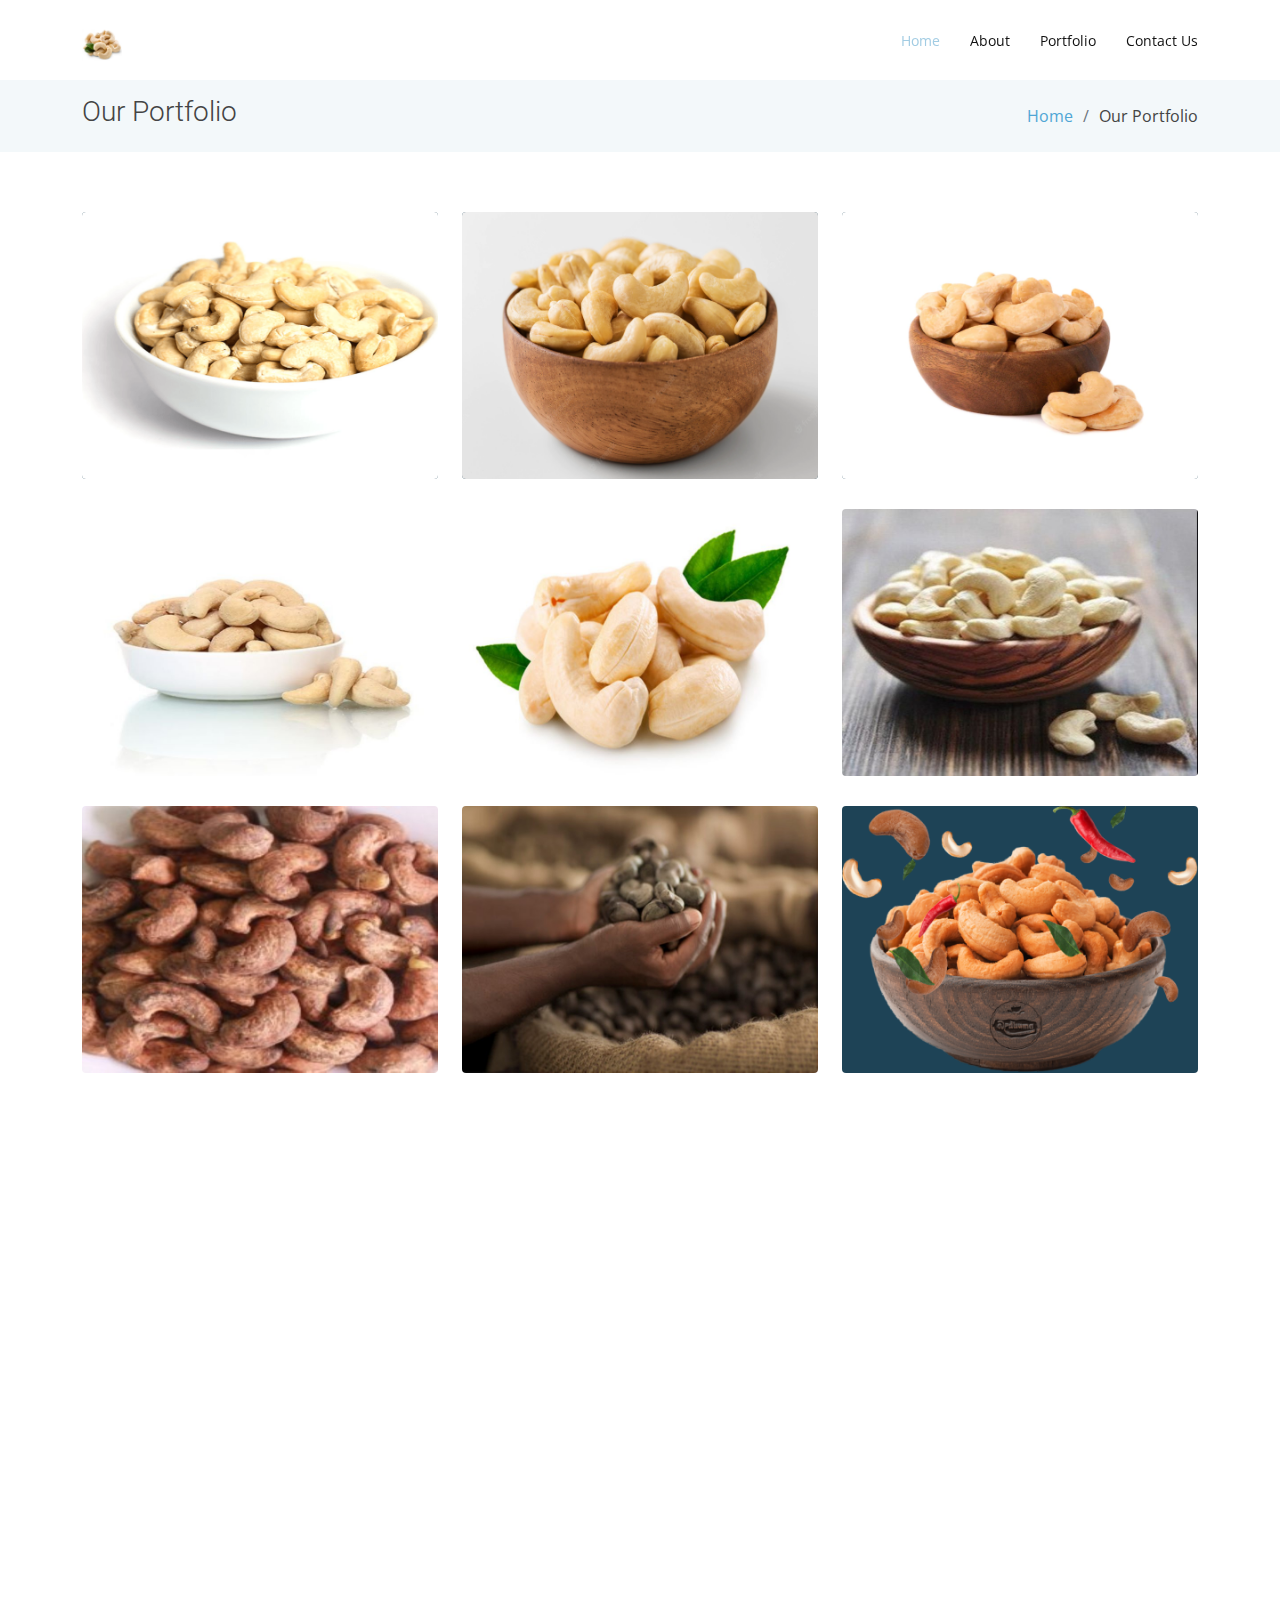
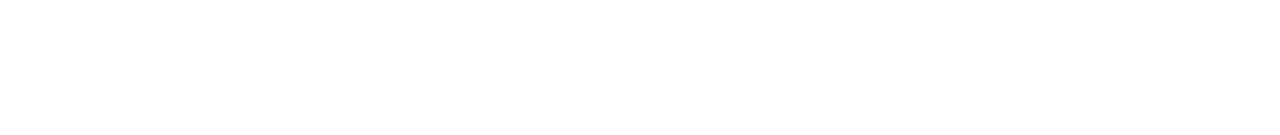
<file: portfolio.html>
<!DOCTYPE html>
<html lang="en">

<head>
  <meta charset="utf-8">
  <meta content="width=device-width, initial-scale=1.0" name="viewport">

  <title>VIVEK & RAJ CASHEWS</title>
  <meta content="" name="description">
  <meta content="" name="keywords">

  <!-- Favicons -->
  <link href="assets/img/android-chrome-192x192.png" rel="icon">
  <link href="assets/img/android-chrome-192x192.png" rel="apple-touch-icon">

  <!-- Google Fonts -->
  <link href="https://fonts.googleapis.com/css?family=Open+Sans:300,300i,400,400i,600,600i,700,700i|Roboto:300,300i,400,400i,500,500i,700,700i&display=swap" rel="stylesheet">

  <!-- Vendor CSS Files -->
  <link href="assets/vendor/animate.css/animate.min.css" rel="stylesheet">
  <link href="assets/vendor/aos/aos.css" rel="stylesheet">
  <link href="assets/vendor/bootstrap/css/bootstrap.min.css" rel="stylesheet">
  <link href="assets/vendor/bootstrap-icons/bootstrap-icons.css" rel="stylesheet">
  <link href="assets/vendor/boxicons/css/boxicons.min.css" rel="stylesheet">
  <link href="assets/vendor/glightbox/css/glightbox.min.css" rel="stylesheet">
  <link href="assets/vendor/swiper/swiper-bundle.min.css" rel="stylesheet">

  <!-- Template Main CSS File -->
  <link href="assets/css/style.css" rel="stylesheet">

  <!-- =======================================================
  * Template Name: Moderna - v4.8.0
  * Template URL: https://bootstrapmade.com/free-bootstrap-template-corporate-moderna/
  * Author: BootstrapMade.com
  * License: https://bootstrapmade.com/license/
  ======================================================== -->
</head>

<body>

  <!-- ======= Header ======= -->
  <header id="header" class="fixed-top d-flex align-items-center header-transparent">
    <div class="container d-flex justify-content-between align-items-center">

      <div class="logo">
        <h1 class="text-light"><a href="index.html"><span></span></a></h1>
        <!-- Uncomment below if you prefer to use an image logo -->
        <a href="index.html"><img src="assets/img/apple-touch-icon.png" alt="" class="img-fluid"></a>
      </div>

      <nav id="navbar" class="navbar">
        <ul>
          <li><a class="active " href="index.html">Home</a></li>
          <li><a href="about.html">About</a></li>
          <!-- <li><a href="services.html">Services</a></li> -->
          <li><a href="portfolio.html">Portfolio</a></li>
          <!-- <li><a href="team.html">Team</a></li> -->
          <!-- <li><a href="blog.html">Blog</a></li> -->
          <!-- <li class="dropdown"><a href="#"><span>Drop Down</span> <i class="bi bi-chevron-down"></i></a>
            <ul>
              <li><a href="#">Drop Down 1</a></li>
              <li class="dropdown"><a href="#"><span>Deep Drop Down</span> <i class="bi bi-chevron-right"></i></a>
                <ul>
                  <li><a href="#">Deep Drop Down 1</a></li>
                  <li><a href="#">Deep Drop Down 2</a></li>
                  <li><a href="#">Deep Drop Down 3</a></li>
                  <li><a href="#">Deep Drop Down 4</a></li>
                  <li><a href="#">Deep Drop Down 5</a></li>
                </ul>
              </li>
              <li><a href="#">Drop Down 2</a></li>
              <li><a href="#">Drop Down 3</a></li>
              <li><a href="#">Drop Down 4</a></li>
            </ul>
          </li> -->
          <li><a href="contact.html">Contact Us</a></li>
        </ul>
        <i class="bi bi-list mobile-nav-toggle"></i>
      </nav><!-- .navbar -->

    </div>
  </header><!-- End Header -->
  <main id="main">

    <!-- ======= Our Portfolio Section ======= -->
    <section class="breadcrumbs">
      <div class="container">

        <div class="d-flex justify-content-between align-items-center">
          <h2>Our Portfolio</h2>
          <ol>
            <li><a href="index.html">Home</a></li>
            <li>Our Portfolio</li>
          </ol>
        </div>

      </div>
    </section><!-- End Our Portfolio Section -->

    <!-- ======= Portfolio Section ======= -->
    <section class="portfolio">
      <div class="container">

        <!-- <div class="row">
          <div class="col-lg-12">
            <ul id="portfolio-flters">
              <li data-filter="*" class="filter-active">All</li>
              <li data-filter=".filter-app">App</li>
              <li data-filter=".filter-card">Card</li>
              <li data-filter=".filter-web">Web</li>
            </ul>
          </div>
        </div> -->

        <div class="row portfolio-container" data-aos="fade-up" data-aos-easing="ease-in-out" data-aos-duration="500">

          <div class="col-lg-4 col-md-6 portfolio-wrap filter-app">
            <div class="portfolio-item">
              <img src="assets/img/portfolio/2.png" class="img-fluid" alt="">
              <div class="portfolio-info">
                <!-- <h3>grade 1</h3> -->
                <div>
                  <a href="assets/img/portfolio/2.png" data-gallery="portfolioGallery" class="portfolio-lightbox" title=""><i class="bx bx-plus"></i></a>
                  <!-- <a href="portfolio-details.html" title="Portfolio Details"><i class="bx bx-link"></i></a> -->
                </div>
              </div>
            </div>
          </div>

          <div class="col-lg-4 col-md-6 portfolio-wrap filter-web">
            <div class="portfolio-item">
              <img src="assets/img/portfolio/3.png" class="img-fluid" alt="">
              <div class="portfolio-info">
                <!-- <h3>grade 2</h3> -->
                <div>
                  <a href="assets/img/portfolio/3.png" data-gallery="portfolioGallery" class="portfolio-lightbox" title=""><i class="bx bx-plus"></i></a>
                  <!-- <a href="portfolio-details.html" title="Portfolio Details"><i class="bx bx-link"></i></a> -->
                </div>
              </div>
            </div>
          </div>

          <div class="col-lg-4 col-md-6 portfolio-wrap filter-app">
            <div class="portfolio-item">
              <img src="assets/img/portfolio/4.png" class="img-fluid" alt="">
              <div class="portfolio-info">
                <!-- <h3>grade 3</h3> -->
                <div>
                  <a href="assets/img/portfolio/4.png" data-gallery="portfolioGallery" class="portfolio-lightbox" title=""><i class="bx bx-plus"></i></a>
                  <!-- <a href="portfolio-details.html" title="Portfolio Details"><i class="bx bx-link"></i></a> -->
                </div>
              </div>
            </div>
          </div>

          <div class="col-lg-4 col-md-6 portfolio-wrap filter-card">
            <div class="portfolio-item">
              <img src="assets/img/portfolio/5.jpg" class="img-fluid" alt="">
              <div class="portfolio-info">
                <!-- <h3>grade 4</h3> -->
                <div>
                  <a href="assets/img/portfolio/5.jpg" data-gallery="portfolioGallery" class="portfolio-lightbox" title=""><i class="bx bx-plus"></i></a>
                  <!-- <a href="portfolio-details.html" title="Portfolio Details"><i class="bx bx-link"></i></a> -->
                </div>
              </div>
            </div>
          </div>

          <div class="col-lg-4 col-md-6 portfolio-wrap filter-web">
            <div class="portfolio-item">
              <img src="assets/img/portfolio/6.jpg" class="img-fluid" alt="">
              <div class="portfolio-info">
                <!-- <h3>grade5</h3> -->
                <div>
                  <a href="assets/img/portfolio/6.jpg" data-gallery="portfolioGallery" class="portfolio-lightbox" title=""><i class="bx bx-plus"></i></a>
                  <!-- <a href="portfolio-details.html" title="Portfolio Details"><i class="bx bx-link"></i></a> -->
                </div>
              </div>
            </div>
          </div>

          <div class="col-lg-4 col-md-6 portfolio-wrap filter-app">
            <div class="portfolio-item">
              <img src="assets/img/portfolio/1.jpg" class="img-fluid" alt="">
              <div class="portfolio-info">
                <!-- <h3>App 3</h3> -->
                <div>
                  <a href="assets/img/portfolio/1.jpg" data-gallery="portfolioGallery" class="portfolio-lightbox" title=""><i class="bx bx-plus"></i></a>
                  <!-- <a href="portfolio-details.html" title="Portfolio Details"><i class="bx bx-link"></i></a> -->
                </div>
              </div>
            </div>
          </div>

          <div class="col-lg-4 col-md-6 portfolio-wrap filter-card">
            <div class="portfolio-item">
              <img src="assets/img/portfolio/7.jpg" class="img-fluid" alt="">
              <div class="portfolio-info">
                <!-- <h3>Card 1</h3> -->
                <div>
                  <a href="assets/img/portfolio/7.jpg" data-gallery="portfolioGallery" class="portfolio-lightbox" title=""><i class="bx bx-plus"></i></a>
                  <!-- <a href="portfolio-details.html" title="Portfolio Details"><i class="bx bx-link"></i></a> -->
                </div>
              </div>
            </div>
          </div>

          <div class="col-lg-4 col-md-6 portfolio-wrap filter-card">
            <div class="portfolio-item">
              <img src="assets/img/portfolio/8.jpg" class="img-fluid" alt="">
              <div class="portfolio-info">
                <!-- <h3>Card 3</h3> -->
                <div>
                  <a href="assets/img/portfolio/8.jpg" data-gallery="portfolioGallery" class="portfolio-lightbox" title=""><i class="bx bx-plus"></i></a>
                  <!-- <a href="portfolio-details.html" title="Portfolio Details"><i class="bx bx-link"></i></a> -->
                </div>
              </div>
            </div>
          </div>

          <div class="col-lg-4 col-md-6 portfolio-wrap filter-web">
            <div class="portfolio-item">
              <img src="assets/img/portfolio/9.png" class="img-fluid" alt="">
              <div class="portfolio-info">
                <!-- <h3>Web 1</h3> -->
                <div>
                  <a href="assets/img/portfolio/9.png" data-gallery="portfolioGallery" class="portfolio-lightbox" title="W"><i class="bx bx-plus"></i></a>
                  <!-- <a href="portfolio-details.html" title="Portfolio Details"><i class="bx bx-link"></i></a> -->
                </div>
              </div>
            </div>
          </div>

        </div>

      </div>
    </section><!-- End Portfolio Section -->

  </main><!-- End #main -->

 <!-- ======= Footer ======= -->
 <footer id="footer" data-aos="fade-up" data-aos-easing="ease-in-out" data-aos-duration="500">

  <!-- <div class="footer-newsletter">
    <div class="container">
      <div class="row">
        <div class="col-lg-6">
          <h4>Our Newsletter</h4>
          <p>Tamen quem nulla quae legam multos aute sint culpa legam noster magna</p>
        </div>
        <div class="col-lg-6">
          <form action="" method="post">
            <input type="email" name="email"><input type="submit" value="Subscribe">
          </form>
        </div>
      </div>
    </div>
  </div> -->

  <div class="footer-top">
    <div class="container">
      <div class="row">

        <div class="col-lg-3 col-md-6 footer-links">
          <h4>Useful Links</h4>
          <ul>
            <li><i class="bx bx-chevron-right"></i> <a href="#">Home</a></li>
            <li><i class="bx bx-chevron-right"></i> <a href="#">About us</a></li>
            <li><i class="bx bx-chevron-right"></i> <a href="#">Services</a></li>
            <li><i class="bx bx-chevron-right"></i> <a href="#">Terms of service</a></li>
            <li><i class="bx bx-chevron-right"></i> <a href="#">Privacy policy</a></li>
          </ul>
        </div>

        <!-- <div class="col-lg-3 col-md-6 footer-links">
          <h4>Our Services</h4>
          <ul>
            <li><i class="bx bx-chevron-right"></i> <a href="#">Web Design</a></li>
            <li><i class="bx bx-chevron-right"></i> <a href="#">Web Development</a></li>
            <li><i class="bx bx-chevron-right"></i> <a href="#">Product Management</a></li>
            <li><i class="bx bx-chevron-right"></i> <a href="#">Marketing</a></li>
            <li><i class="bx bx-chevron-right"></i> <a href="#">Graphic Design</a></li>
          </ul>
        </div> -->

        <div class="col-lg-3 col-md-6 footer-contact">
          <h4>Contact Us</h4>
          <p>
            XII/18&19,VIVEK COMPLEX<br>
            WADAKKANCHERY ROAD,CHOWANNUR P.O<br>
            KUNNAMKULAM,THRISSUR<br><br>
            <strong>Phone:</strong> 048885 227878<br>
            <strong>Email:</strong> vrcashews@gmail.com<br>
          </p>

        </div>

        <div class="col-lg-3 col-md-6 footer-info">
          <h3>About us</h3>
          <p>we use the best and latest technologies for the premium quality cashew nuts</p>
          <div class="social-links mt-3">
            <a href="#" class="twitter"><i class="bx bxl-twitter"></i></a>
            <a href="#" class="facebook"><i class="bx bxl-facebook"></i></a>
            <a href="#" class="instagram"><i class="bx bxl-instagram"></i></a>
            <a href="#" class="linkedin"><i class="bx bxl-linkedin"></i></a>
          </div>
        </div>

      </div>
    </div>
  </div>

  <div class="container">
    <div class="copyright">
      &copy; Copyright <strong><span>Vivek & Raj Cashews</span></strong>. All Rights Reserved
    </div>
    <div class="credits">
      <!-- All the links in the footer should remain intact. -->
      <!-- You can delete the links only if you purchased the pro version. -->
      <!-- Licensing information: https://bootstrapmade.com/license/ -->
      <!-- Purchase the pro version with working PHP/AJAX contact form: https://bootstrapmade.com/free-bootstrap-template-corporate-moderna/ -->
      Designed by R.Unnikrishnan for UV films
    </div>
  </div>
</footer><!-- End Footer -->

  <a href="#" class="back-to-top d-flex align-items-center justify-content-center"><i class="bi bi-arrow-up-short"></i></a>

  <!-- Vendor JS Files -->
  <script src="assets/vendor/purecounter/purecounter.js"></script>
  <script src="assets/vendor/aos/aos.js"></script>
  <script src="assets/vendor/bootstrap/js/bootstrap.bundle.min.js"></script>
  <script src="assets/vendor/glightbox/js/glightbox.min.js"></script>
  <script src="assets/vendor/isotope-layout/isotope.pkgd.min.js"></script>
  <script src="assets/vendor/swiper/swiper-bundle.min.js"></script>
  <script src="assets/vendor/waypoints/noframework.waypoints.js"></script>
  <script src="assets/vendor/php-email-form/validate.js"></script>

  <!-- Template Main JS File -->
  <script src="assets/js/main.js"></script>

</body>

</html>
</file>
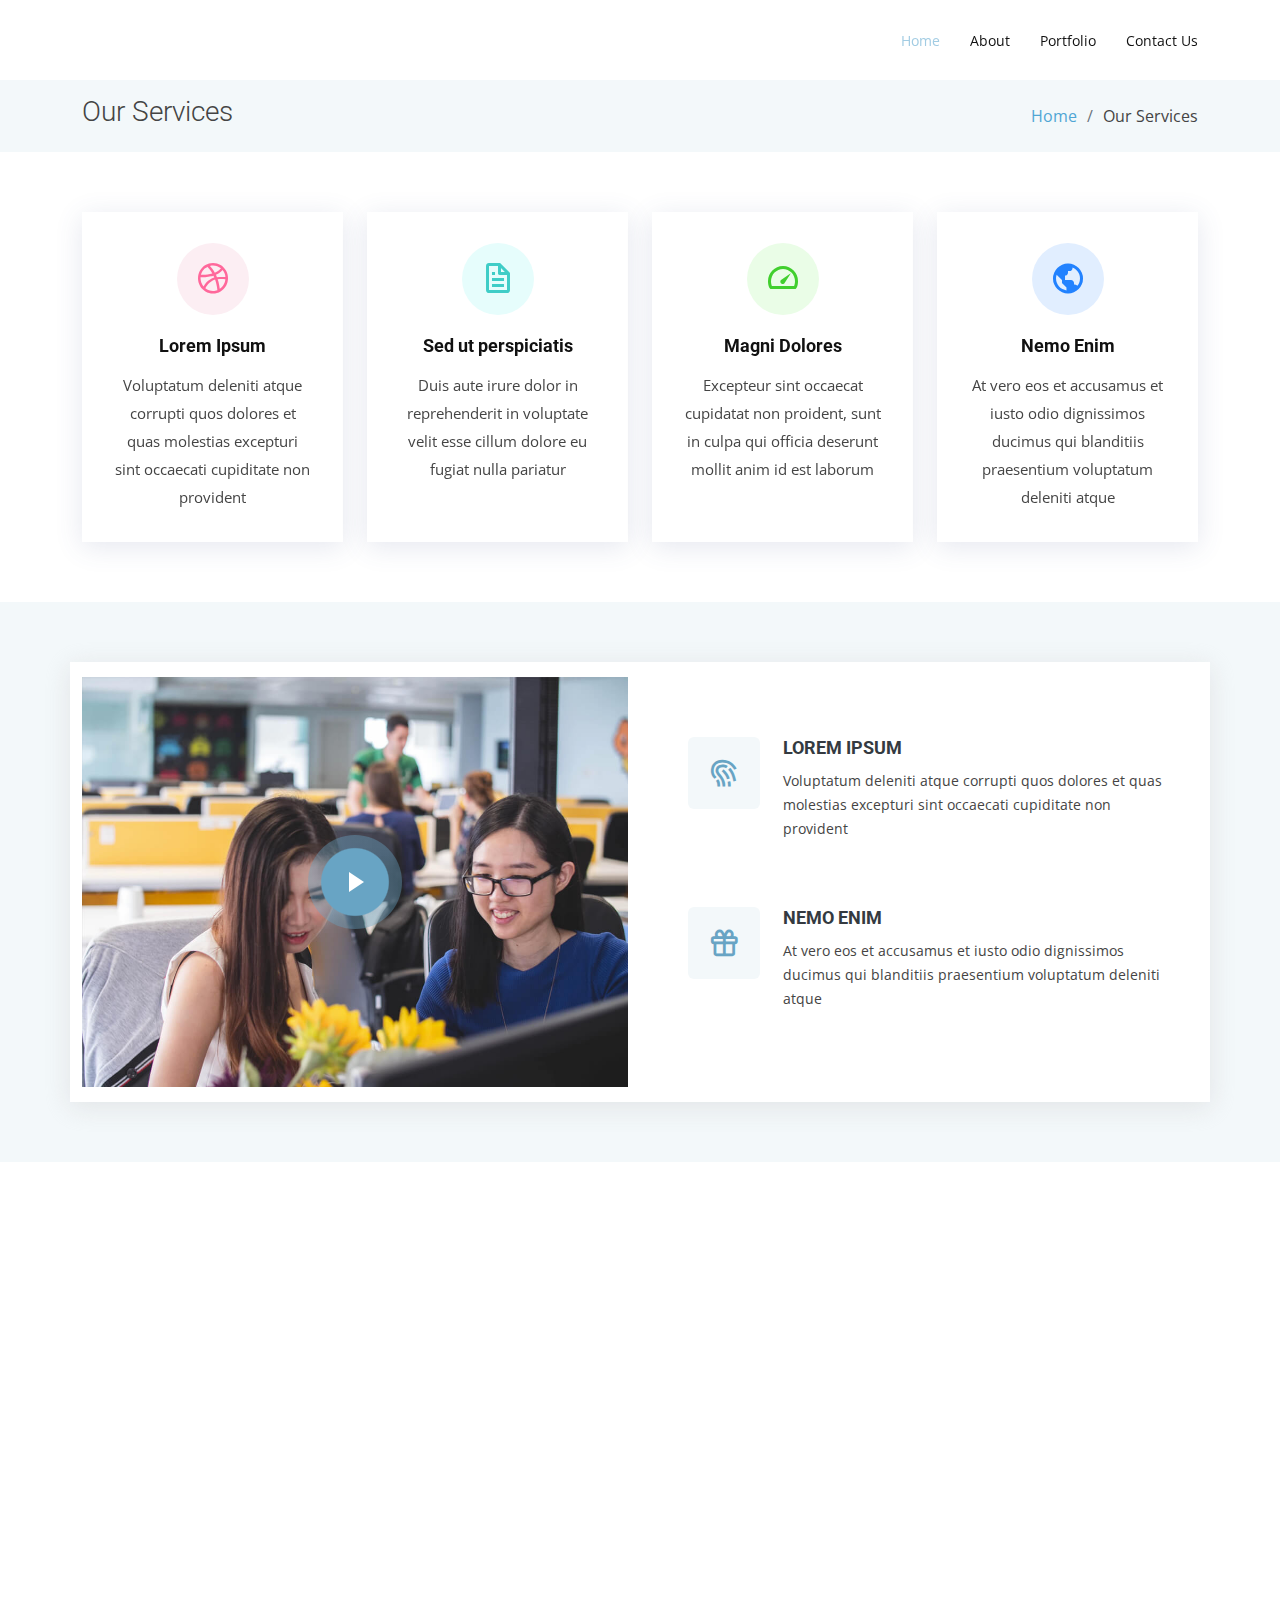
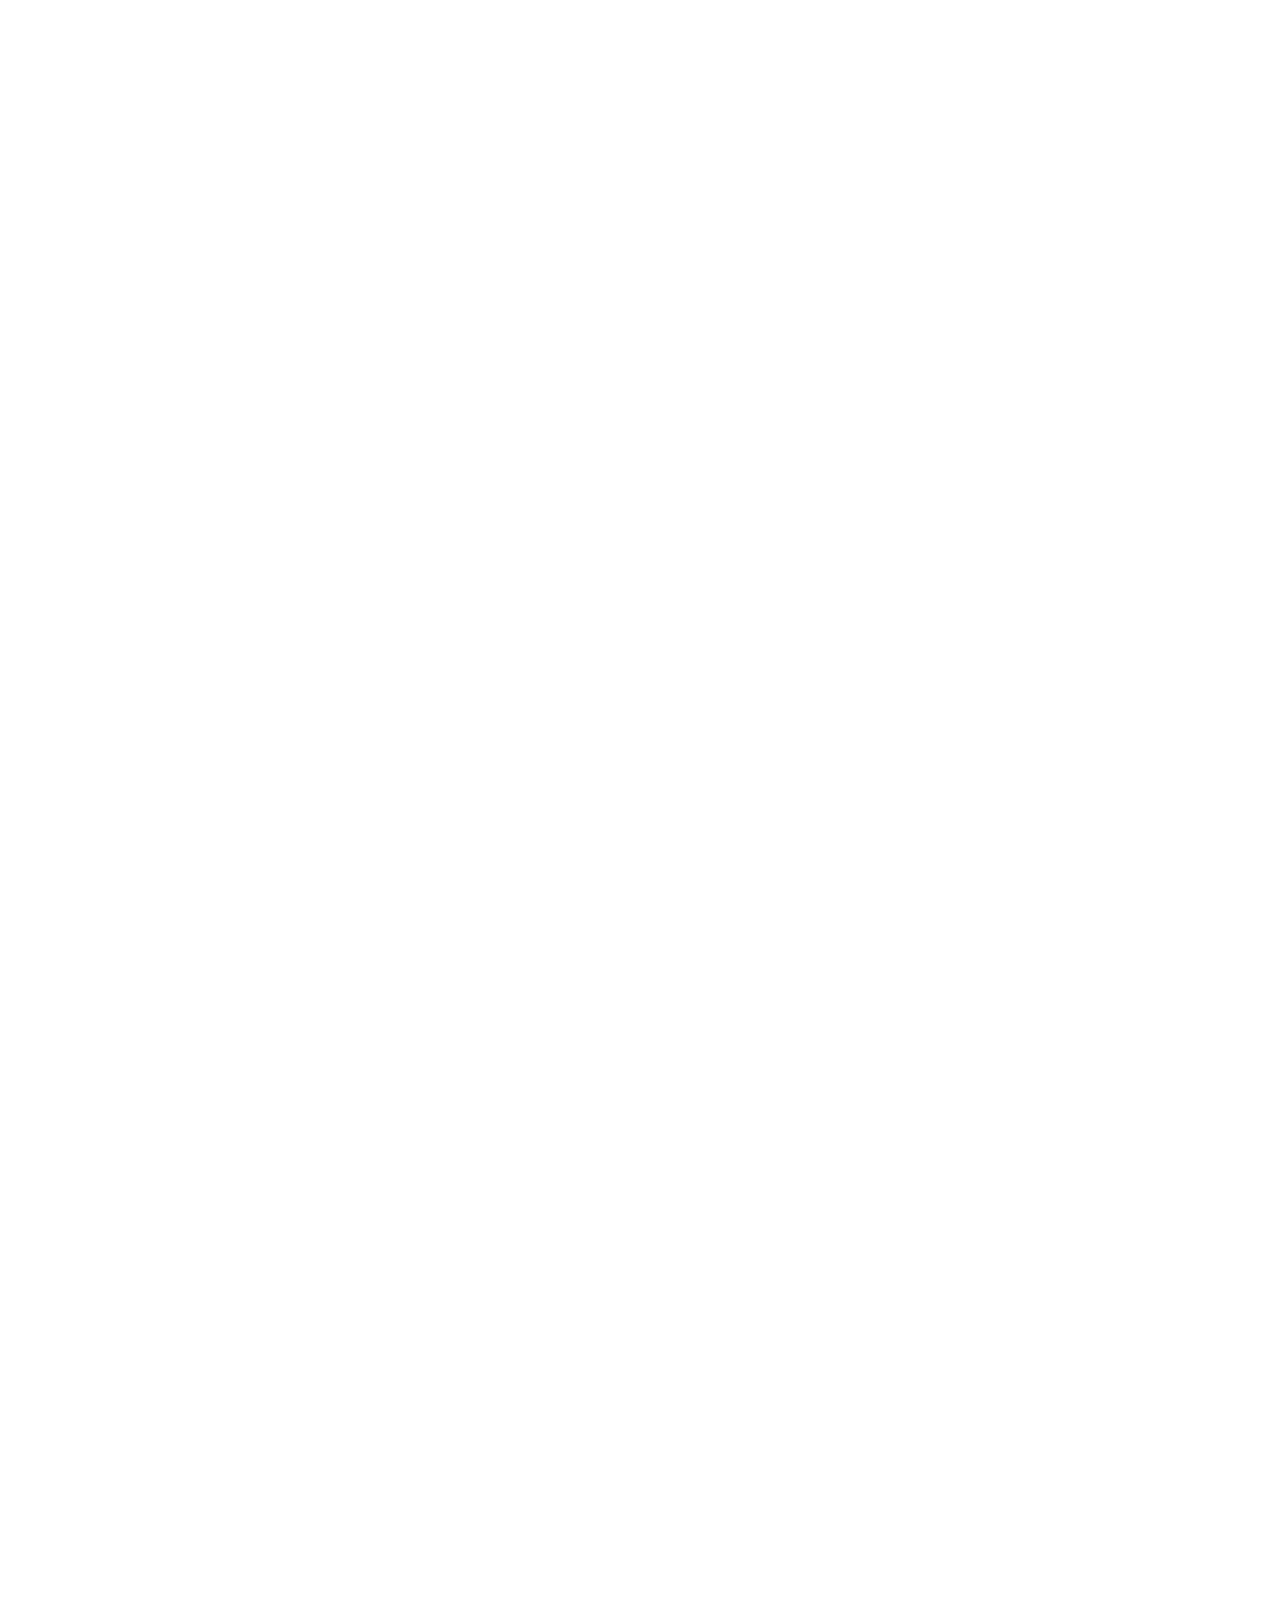
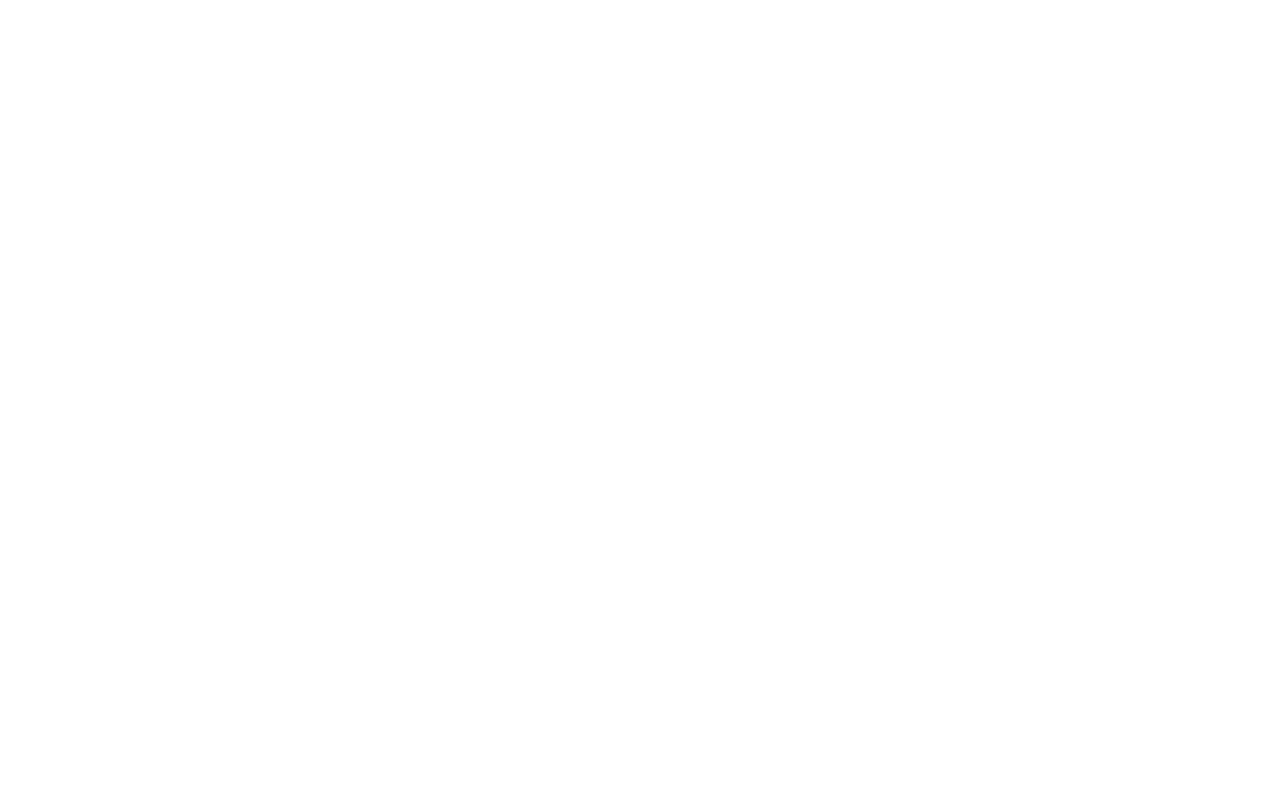
<file: services.html>
<!DOCTYPE html>
<html lang="en">

<head>
  <meta charset="utf-8">
  <meta content="width=device-width, initial-scale=1.0" name="viewport">

  <title>VIVEK & RAJ CASHEWS</title>
  <meta content="" name="description">
  <meta content="" name="keywords">

  <!-- Favicons -->
  <link href="assets/img/favicon.png" rel="icon">
  <link href="assets/img/apple-touch-icon.png" rel="apple-touch-icon">

  <!-- Google Fonts -->
  <link href="https://fonts.googleapis.com/css?family=Open+Sans:300,300i,400,400i,600,600i,700,700i|Roboto:300,300i,400,400i,500,500i,700,700i&display=swap" rel="stylesheet">

  <!-- Vendor CSS Files -->
  <link href="assets/vendor/animate.css/animate.min.css" rel="stylesheet">
  <link href="assets/vendor/aos/aos.css" rel="stylesheet">
  <link href="assets/vendor/bootstrap/css/bootstrap.min.css" rel="stylesheet">
  <link href="assets/vendor/bootstrap-icons/bootstrap-icons.css" rel="stylesheet">
  <link href="assets/vendor/boxicons/css/boxicons.min.css" rel="stylesheet">
  <link href="assets/vendor/glightbox/css/glightbox.min.css" rel="stylesheet">
  <link href="assets/vendor/swiper/swiper-bundle.min.css" rel="stylesheet">

  <!-- Template Main CSS File -->
  <link href="assets/css/style.css" rel="stylesheet">

  <!-- =======================================================
  * Template Name: Moderna - v4.8.0
  * Template URL: https://bootstrapmade.com/free-bootstrap-template-corporate-moderna/
  * Author: BootstrapMade.com
  * License: https://bootstrapmade.com/license/
  ======================================================== -->
</head>

<body>

   <!-- ======= Header ======= -->
   <header id="header" class="fixed-top d-flex align-items-center header-transparent">
    <div class="container d-flex justify-content-between align-items-center">

      <div class="logo">
        <h1 class="text-light"><a href="index.html"><span></span></a></h1>
        <!-- Uncomment below if you prefer to use an image logo -->
        <!-- <a href="index.html"><img src="assets/img/logo.png" alt="" class="img-fluid"></a>-->
      </div>

      <nav id="navbar" class="navbar">
        <ul>
          <li><a class="active " href="index.html">Home</a></li>
          <li><a href="about.html">About</a></li>
          <!-- <li><a href="services.html">Services</a></li> -->
          <li><a href="portfolio.html">Portfolio</a></li>
          <!-- <li><a href="team.html">Team</a></li> -->
          <!-- <li><a href="blog.html">Blog</a></li> -->
          <!-- <li class="dropdown"><a href="#"><span>Drop Down</span> <i class="bi bi-chevron-down"></i></a>
            <ul>
              <li><a href="#">Drop Down 1</a></li>
              <li class="dropdown"><a href="#"><span>Deep Drop Down</span> <i class="bi bi-chevron-right"></i></a>
                <ul>
                  <li><a href="#">Deep Drop Down 1</a></li>
                  <li><a href="#">Deep Drop Down 2</a></li>
                  <li><a href="#">Deep Drop Down 3</a></li>
                  <li><a href="#">Deep Drop Down 4</a></li>
                  <li><a href="#">Deep Drop Down 5</a></li>
                </ul>
              </li>
              <li><a href="#">Drop Down 2</a></li>
              <li><a href="#">Drop Down 3</a></li>
              <li><a href="#">Drop Down 4</a></li>
            </ul>
          </li> -->
          <li><a href="contact.html">Contact Us</a></li>
        </ul>
        <i class="bi bi-list mobile-nav-toggle"></i>
      </nav><!-- .navbar -->

    </div>
  </header><!-- End Header -->

  <main id="main">

    <!-- ======= Our Services Section ======= -->
    <section class="breadcrumbs">
      <div class="container">

        <div class="d-flex justify-content-between align-items-center">
          <h2>Our Services</h2>
          <ol>
            <li><a href="index.html">Home</a></li>
            <li>Our Services</li>
          </ol>
        </div>

      </div>
    </section><!-- End Our Services Section -->

    <!-- ======= Services Section ======= -->
    <section class="services">
      <div class="container">

        <div class="row">
          <div class="col-md-6 col-lg-3 d-flex align-items-stretch" data-aos="fade-up">
            <div class="icon-box icon-box-pink">
              <div class="icon"><i class="bx bxl-dribbble"></i></div>
              <h4 class="title"><a href="">Lorem Ipsum</a></h4>
              <p class="description">Voluptatum deleniti atque corrupti quos dolores et quas molestias excepturi sint occaecati cupiditate non provident</p>
            </div>
          </div>

          <div class="col-md-6 col-lg-3 d-flex align-items-stretch" data-aos="fade-up" data-aos-delay="100">
            <div class="icon-box icon-box-cyan">
              <div class="icon"><i class="bx bx-file"></i></div>
              <h4 class="title"><a href="">Sed ut perspiciatis</a></h4>
              <p class="description">Duis aute irure dolor in reprehenderit in voluptate velit esse cillum dolore eu fugiat nulla pariatur</p>
            </div>
          </div>

          <div class="col-md-6 col-lg-3 d-flex align-items-stretch" data-aos="fade-up" data-aos-delay="200">
            <div class="icon-box icon-box-green">
              <div class="icon"><i class="bx bx-tachometer"></i></div>
              <h4 class="title"><a href="">Magni Dolores</a></h4>
              <p class="description">Excepteur sint occaecat cupidatat non proident, sunt in culpa qui officia deserunt mollit anim id est laborum</p>
            </div>
          </div>

          <div class="col-md-6 col-lg-3 d-flex align-items-stretch" data-aos="fade-up" data-aos-delay="200">
            <div class="icon-box icon-box-blue">
              <div class="icon"><i class="bx bx-world"></i></div>
              <h4 class="title"><a href="">Nemo Enim</a></h4>
              <p class="description">At vero eos et accusamus et iusto odio dignissimos ducimus qui blanditiis praesentium voluptatum deleniti atque</p>
            </div>
          </div>

        </div>

      </div>
    </section><!-- End Services Section -->

    <!-- ======= Why Us Section ======= -->
    <section class="why-us section-bg" data-aos="fade-up" date-aos-delay="200">
      <div class="container">

        <div class="row">
          <div class="col-lg-6 video-box">
            <img src="assets/img/why-us.jpg" class="img-fluid" alt="">
            <a href="https://www.youtube.com/watch?v=jDDaplaOz7Q" class="venobox play-btn mb-4" data-vbtype="video" data-autoplay="true"></a>
          </div>

          <div class="col-lg-6 d-flex flex-column justify-content-center p-5">

            <div class="icon-box">
              <div class="icon"><i class="bx bx-fingerprint"></i></div>
              <h4 class="title"><a href="">Lorem Ipsum</a></h4>
              <p class="description">Voluptatum deleniti atque corrupti quos dolores et quas molestias excepturi sint occaecati cupiditate non provident</p>
            </div>

            <div class="icon-box">
              <div class="icon"><i class="bx bx-gift"></i></div>
              <h4 class="title"><a href="">Nemo Enim</a></h4>
              <p class="description">At vero eos et accusamus et iusto odio dignissimos ducimus qui blanditiis praesentium voluptatum deleniti atque</p>
            </div>

          </div>
        </div>

      </div>
    </section><!-- End Why Us Section -->

    <!-- ======= Service Details Section ======= -->
    <section class="service-details">
      <div class="container">

        <div class="row">
          <div class="col-md-6 d-flex align-items-stretch" data-aos="fade-up">
            <div class="card">
              <div class="card-img">
                <img src="assets/img/service-details-1.jpg" alt="...">
              </div>
              <div class="card-body">
                <h5 class="card-title"><a href="#">Our Mission</a></h5>
                <p class="card-text">Lorem ipsum dolor sit amet, consectetur elit, sed do eiusmod tempor ut labore et dolore magna aliqua. Ut enim ad minim veniam, quis nostrud exercitation ullamco laboris nisi ut aliquip ex ea commodo consequat</p>
                <div class="read-more"><a href="#"><i class="bi bi-arrow-right"></i> Read More</a></div>
              </div>
            </div>
          </div>
          <div class="col-md-6 d-flex align-items-stretch" data-aos="fade-up">
            <div class="card">
              <div class="card-img">
                <img src="assets/img/service-details-2.jpg" alt="...">
              </div>
              <div class="card-body">
                <h5 class="card-title"><a href="#">Our Plan</a></h5>
                <p class="card-text">Sed ut perspiciatis unde omnis iste natus error sit voluptatem doloremque laudantium, totam rem aperiam, eaque ipsa quae ab illo inventore veritatis et quasi architecto beatae vitae dicta sunt explicabo</p>
                <div class="read-more"><a href="#"><i class="bi bi-arrow-right"></i> Read More</a></div>
              </div>
            </div>

          </div>
          <div class="col-md-6 d-flex align-items-stretch" data-aos="fade-up">
            <div class="card">
              <div class="card-img">
                <img src="assets/img/service-details-3.jpg" alt="...">
              </div>
              <div class="card-body">
                <h5 class="card-title"><a href="#">Our Vision</a></h5>
                <p class="card-text">Nemo enim ipsam voluptatem quia voluptas sit aut odit aut fugit, sed quia magni dolores eos qui ratione voluptatem sequi nesciunt Neque porro quisquam est, qui dolorem ipsum quia dolor sit amet</p>
                <div class="read-more"><a href="#"><i class="bi bi-arrow-right"></i> Read More</a></div>
              </div>
            </div>
          </div>
          <div class="col-md-6 d-flex align-items-stretch" data-aos="fade-up">
            <div class="card">
              <div class="card-img">
                <img src="assets/img/service-details-4.jpg" alt="...">
              </div>
              <div class="card-body">
                <h5 class="card-title"><a href="#">Our Care</a></h5>
                <p class="card-text">Nostrum eum sed et autem dolorum perspiciatis. Magni porro quisquam laudantium voluptatem. In molestiae earum ab sit esse voluptatem. Eos ipsam cumque ipsum officiis qui nihil aut incidunt aut</p>
                <div class="read-more"><a href="#"><i class="bi bi-arrow-right"></i> Read More</a></div>
              </div>
            </div>
          </div>
        </div>

      </div>
    </section><!-- End Service Details Section -->

    <!-- ======= Pricing Section ======= -->
    <section class="pricing section-bg" data-aos="fade-up">
      <div class="container">

        <div class="section-title">
          <h2>Pricing</h2>
          <p>Magnam dolores commodi suscipit. Necessitatibus eius consequatur ex aliquid fuga eum quidem. Sit sint consectetur velit. Quisquam quos quisquam cupiditate. Et nemo qui impedit suscipit alias ea. Quia fugiat sit in iste officiis commodi quidem hic quas.</p>
        </div>

        <div class="row no-gutters">

          <div class="col-lg-4 box">
            <h3>Free</h3>
            <h4>$0<span>per month</span></h4>
            <ul>
              <li><i class="bx bx-check"></i> Quam adipiscing vitae proin</li>
              <li><i class="bx bx-check"></i> Nec feugiat nisl pretium</li>
              <li><i class="bx bx-check"></i> Nulla at volutpat diam uteera</li>
              <li class="na"><i class="bx bx-x"></i> <span>Pharetra massa massa ultricies</span></li>
              <li class="na"><i class="bx bx-x"></i> <span>Massa ultricies mi quis hendrerit</span></li>
            </ul>
            <a href="#" class="get-started-btn">Get Started</a>
          </div>

          <div class="col-lg-4 box featured">
            <h3>Business</h3>
            <h4>$29<span>per month</span></h4>
            <ul>
              <li><i class="bx bx-check"></i> Quam adipiscing vitae proin</li>
              <li><i class="bx bx-check"></i> Nec feugiat nisl pretium</li>
              <li><i class="bx bx-check"></i> Nulla at volutpat diam uteera</li>
              <li><i class="bx bx-check"></i> Pharetra massa massa ultricies</li>
              <li><i class="bx bx-check"></i> Massa ultricies mi quis hendrerit</li>
            </ul>
            <a href="#" class="get-started-btn">Get Started</a>
          </div>

          <div class="col-lg-4 box">
            <h3>Developer</h3>
            <h4>$49<span>per month</span></h4>
            <ul>
              <li><i class="bx bx-check"></i> Quam adipiscing vitae proin</li>
              <li><i class="bx bx-check"></i> Nec feugiat nisl pretium</li>
              <li><i class="bx bx-check"></i> Nulla at volutpat diam uteera</li>
              <li><i class="bx bx-check"></i> Pharetra massa massa ultricies</li>
              <li><i class="bx bx-check"></i> Massa ultricies mi quis hendrerit</li>
            </ul>
            <a href="#" class="get-started-btn">Get Started</a>
          </div>

        </div>

      </div>
    </section><!-- End Pricing Section -->

  </main><!-- End #main -->

  <!-- ======= Footer ======= -->
  <footer id="footer" data-aos="fade-up" data-aos-easing="ease-in-out" data-aos-duration="500">

    <div class="footer-newsletter">
      <div class="container">
        <div class="row">
          <div class="col-lg-6">
            <h4>Our Newsletter</h4>
            <p>Tamen quem nulla quae legam multos aute sint culpa legam noster magna</p>
          </div>
          <div class="col-lg-6">
            <form action="" method="post">
              <input type="email" name="email"><input type="submit" value="Subscribe">
            </form>
          </div>
        </div>
      </div>
    </div>

    <div class="footer-top">
      <div class="container">
        <div class="row">

          <div class="col-lg-3 col-md-6 footer-links">
            <h4>Useful Links</h4>
            <ul>
              <li><i class="bx bx-chevron-right"></i> <a href="#">Home</a></li>
              <li><i class="bx bx-chevron-right"></i> <a href="#">About us</a></li>
              <li><i class="bx bx-chevron-right"></i> <a href="#">Services</a></li>
              <li><i class="bx bx-chevron-right"></i> <a href="#">Terms of service</a></li>
              <li><i class="bx bx-chevron-right"></i> <a href="#">Privacy policy</a></li>
            </ul>
          </div>

          <!-- <div class="col-lg-3 col-md-6 footer-links">
            <h4>Our Services</h4>
            <ul>
              <li><i class="bx bx-chevron-right"></i> <a href="#">Web Design</a></li>
              <li><i class="bx bx-chevron-right"></i> <a href="#">Web Development</a></li>
              <li><i class="bx bx-chevron-right"></i> <a href="#">Product Management</a></li>
              <li><i class="bx bx-chevron-right"></i> <a href="#">Marketing</a></li>
              <li><i class="bx bx-chevron-right"></i> <a href="#">Graphic Design</a></li>
            </ul>
          </div> -->

          <div class="col-lg-3 col-md-6 footer-contact">
            <h4>Contact Us</h4>
            <p>
              XII/18&19,VIVEK COMPLEX<br>
              WADAKKANCHERY ROAD,CHOWANNUR P.O<br>
              KUNNAMKULAM,THRISSUR<br><br>
              <strong>Phone:</strong> 04885 227878<br>
              <strong>Email:</strong> vrcashews@gmail.com<br>
            </p>

          </div>

          <div class="col-lg-3 col-md-6 footer-info">
            <h3>About us</h3>
            <p>Cras fermentum odio eu feugiat lide par naso tierra. Justo eget nada terra videa magna derita valies darta donna mare fermentum iaculis eu non diam phasellus.</p>
            <div class="social-links mt-3">
              <a href="#" class="twitter"><i class="bx bxl-twitter"></i></a>
              <a href="#" class="facebook"><i class="bx bxl-facebook"></i></a>
              <a href="#" class="instagram"><i class="bx bxl-instagram"></i></a>
              <a href="#" class="linkedin"><i class="bx bxl-linkedin"></i></a>
            </div>
          </div>

        </div>
      </div>
    </div>

    <div class="container">
      <div class="copyright">
        &copy; Copyright <strong><span>Vivek & Raj Cashews</span></strong>. All Rights Reserved
      </div>
      <div class="credits">
        <!-- All the links in the footer should remain intact. -->
        <!-- You can delete the links only if you purchased the pro version. -->
        <!-- Licensing information: https://bootstrapmade.com/license/ -->
        <!-- Purchase the pro version with working PHP/AJAX contact form: https://bootstrapmade.com/free-bootstrap-template-corporate-moderna/ -->
        <!-- Designed by <a href="https://bootstrapmade.com/">BootstrapMade</a> -->
      </div>
    </div>
  </footer><!-- End Footer -->

  <a href="#" class="back-to-top d-flex align-items-center justify-content-center"><i class="bi bi-arrow-up-short"></i></a>

  <!-- Vendor JS Files -->
  <script src="assets/vendor/purecounter/purecounter.js"></script>
  <script src="assets/vendor/aos/aos.js"></script>
  <script src="assets/vendor/bootstrap/js/bootstrap.bundle.min.js"></script>
  <script src="assets/vendor/glightbox/js/glightbox.min.js"></script>
  <script src="assets/vendor/isotope-layout/isotope.pkgd.min.js"></script>
  <script src="assets/vendor/swiper/swiper-bundle.min.js"></script>
  <script src="assets/vendor/waypoints/noframework.waypoints.js"></script>
  <script src="assets/vendor/php-email-form/validate.js"></script>

  <!-- Template Main JS File -->
  <script src="assets/js/main.js"></script>

</body>

</html>
</file>
<file: assets/css/style.css>
/**
* Template Name: Moderna - v4.8.0
* Template URL: https://bootstrapmade.com/free-bootstrap-template-corporate-moderna/
* Author: BootstrapMade.com
* License: https://bootstrapmade.com/license/
*/

/*--------------------------------------------------------------
# General
--------------------------------------------------------------*/
body {
  font-family: "Open Sans", sans-serif;
  color: #444;
}

a {
  color: #4fa6d5;
  text-decoration: none;
}

a:hover {
  color: #45beff;
  text-decoration: none;
}

h1, h2, h3, h4, h5, h6, .font-primary {
  font-family: "Roboto", sans-serif;
}

/*--------------------------------------------------------------
# Back to top button
--------------------------------------------------------------*/
.back-to-top {
  position: fixed;
  visibility: hidden;
  opacity: 0;
  right: 15px;
  bottom: 15px;
  z-index: 99999;
  background: #68A4C4;
  width: 40px;
  height: 40px;
  border-radius: 4px;
  transition: all 0.4s;
}
.back-to-top i {
  font-size: 24px;
  color: #fff;
  line-height: 0;
}
.back-to-top:hover {
  background: #85b6cf;
  color: #fff;
}
.back-to-top.active {
  visibility: visible;
  opacity: 1;
}

/*--------------------------------------------------------------
# Header
--------------------------------------------------------------*/
#header {
  height: 80px;
  transition: all 0.5s;
  z-index: 997;
  transition: all 0.5s;
  background: #DFF6FF;
}
#header.header-transparent {
  background: none;
}
#header.header-scrolled {
  background: #DFF6FF(30, 67, 86, 0.8);
  height: 60px;
}
#header .logo h1 {
  font-size: 28px;
  margin: 0;
  padding: 4px 0;
  line-height: 1;
  font-weight: 400;
  letter-spacing: 3px;
  text-transform: uppercase;
}
#header .logo h1 a, #header .logo h1 a:hover {
  color: #111;
  text-decoration: none;
}
#header .logo img {
  padding: 0;
  margin: 0;
  max-height: 40px;
}

#main {
  margin-top: 80px;
}

/*--------------------------------------------------------------
# Navigation Menu
--------------------------------------------------------------*/
/**
* Desktop Navigation 
*/
.navbar {
  padding: 0;
}
.navbar ul {
  margin: 0;
  padding: 0;
  display: flex;
  list-style: none;
  align-items: center;
}
.navbar li {
  position: relative;
}
.navbar a, .navbar a:focus {
  display: flex;
  align-items: center;
  justify-content: space-between;
  padding: 10px 0 10px 30px;
  font-family: "Open Sans", sans-serif;
  font-size: 14px;
  color: #111;
  white-space: nowrap;
  transition: 0.3s;
}
.navbar a i, .navbar a:focus i {
  font-size: 12px;
  line-height: 0;
  margin-left: 5px;
}
.navbar a:hover, .navbar .active, .navbar .active:focus, .navbar li:hover > a {
  color: #a2cce3;
}
.navbar .dropdown ul {
  display: block;
  position: absolute;
  left: 14px;
  top: calc(100% + 30px);
  margin: 0;
  padding: 10px 0;
  z-index: 99;
  opacity: 0;
  visibility: hidden;
  background: #fff;
  box-shadow: 0px 0px 30px rgba(127, 137, 161, 0.25);
  transition: 0.3s;
}
.navbar .dropdown ul li {
  min-width: 200px;
}
.navbar .dropdown ul a {
  padding: 10px 20px;
  font-size: 14px;
  text-transform: none;
  color: #1c3745;
}
.navbar .dropdown ul a i {
  font-size: 12px;
}
.navbar .dropdown ul a:hover, .navbar .dropdown ul .active:hover, .navbar .dropdown ul li:hover > a {
  color: #68A4C4;
}
.navbar .dropdown:hover > ul {
  opacity: 1;
  top: 100%;
  visibility: visible;
}
.navbar .dropdown .dropdown ul {
  top: 0;
  left: calc(100% - 30px);
  visibility: hidden;
}
.navbar .dropdown .dropdown:hover > ul {
  opacity: 1;
  top: 0;
  left: 100%;
  visibility: visible;
}
@media (max-width: 1366px) {
  .navbar .dropdown .dropdown ul {
    left: -90%;
  }
  .navbar .dropdown .dropdown:hover > ul {
    left: -100%;
  }
}

/**
* Mobile Navigation 
*/
.mobile-nav-toggle {
  color: #fff;
  font-size: 28px;
  cursor: pointer;
  display: none;
  line-height: 0;
  transition: 0.5s;
}

@media (max-width: 991px) {
  .mobile-nav-toggle {
    display: block;
  }

  .navbar ul {
    display: none;
  }
}
.navbar-mobile {
  position: fixed;
  overflow: hidden;
  top: 0;
  right: 0;
  left: 0;
  bottom: 0;
  background: rgba(17, 38, 48, 0.9);
  transition: 0.3s;
}
.navbar-mobile .mobile-nav-toggle {
  position: absolute;
  top: 15px;
  right: 15px;
}
.navbar-mobile ul {
  display: block;
  position: absolute;
  top: 55px;
  right: 15px;
  bottom: 15px;
  left: 15px;
  padding: 10px 0;
  background-color: #fff;
  overflow-y: auto;
  transition: 0.3s;
}
.navbar-mobile a, .navbar-mobile a:focus {
  padding: 10px 20px;
  font-size: 15px;
  color: #1e4356;
}
.navbar-mobile a:hover, .navbar-mobile .active, .navbar-mobile li:hover > a {
  color: #68A4C4;
}
.navbar-mobile .getstarted, .navbar-mobile .getstarted:focus {
  margin: 15px;
}
.navbar-mobile .dropdown ul {
  position: static;
  display: none;
  margin: 10px 20px;
  padding: 10px 0;
  z-index: 99;
  opacity: 1;
  visibility: visible;
  background: #fff;
  box-shadow: 0px 0px 30px rgba(127, 137, 161, 0.25);
}
.navbar-mobile .dropdown ul li {
  min-width: 200px;
}
.navbar-mobile .dropdown ul a {
  padding: 10px 20px;
}
.navbar-mobile .dropdown ul a i {
  font-size: 12px;
}
.navbar-mobile .dropdown ul a:hover, .navbar-mobile .dropdown ul .active:hover, .navbar-mobile .dropdown ul li:hover > a {
  color: #68A4C4;
}
.navbar-mobile .dropdown > .dropdown-active {
  display: block;
}

/*--------------------------------------------------------------
# Hero Section
--------------------------------------------------------------*/
#hero {
  width: 100%;
  height: 90vh;
  overflow: hidden;
  position: relative;
}
#hero::after {
  content: "";
  position: absolute;
  left: 50%;
  top: 0;
  width: 130%;
  height: 95%;
  background: linear-gradient(to right, rgba(30, 67, 86, 0.8), rgba(30, 67, 86, 0.6)), url("../img/hero-bg.jpg") center top no-repeat;
  z-index: 0;
  border-radius: 0 0 50% 50%;
  transform: translateX(-50%) rotate(0deg);
}
#hero::before {
  content: "";
  position: absolute;
  left: 50%;
  top: 0;
  width: 130%;
  height: 96%;
  background: #68A4C4;
  opacity: 0.3;
  z-index: 0;
  border-radius: 0 0 50% 50%;
  transform: translateX(-50%) translateY(18px) rotate(2deg);
}
#hero .carousel-container {
  display: flex;
  justify-content: center;
  align-items: center;
  flex-direction: column;
  text-align: center;
  bottom: 0;
  top: 0;
  left: 0;
  right: 0;
}
#hero h2 {
  color: #fff;
  margin-bottom: 30px;
  font-size: 48px;
  font-weight: 700;
}
#hero p {
  width: 80%;
  -webkit-animation-delay: 0.4s;
  animation-delay: 0.4s;
  margin: 0 auto 30px auto;
  color: #fff;
}
#hero .carousel-control-prev, #hero .carousel-control-next {
  width: 10%;
}
#hero .carousel-control-next-icon, #hero .carousel-control-prev-icon {
  background: none;
  font-size: 48px;
  line-height: 1;
  width: auto;
  height: auto;
}
#hero .btn-get-started {
  font-family: "Roboto", sans-serif;
  font-weight: 500;
  font-size: 14px;
  letter-spacing: 1px;
  display: inline-block;
  padding: 12px 32px;
  border-radius: 50px;
  transition: 0.5s;
  line-height: 1;
  margin: 10px;
  color: #fff;
  -webkit-animation-delay: 0.8s;
  animation-delay: 0.8s;
  border: 2px solid #68A4C4;
}
#hero .btn-get-started:hover {
  background: #68A4C4;
  color: #fff;
  text-decoration: none;
}
@media (min-width: 1024px) {
  #hero p {
    width: 60%;
  }
  #hero .carousel-control-prev, #hero .carousel-control-next {
    width: 5%;
  }
}
@media (max-width: 768px) {
  #hero::after {
    width: 180%;
    height: 95%;
    border-radius: 0 0 50% 50%;
    transform: translateX(-50%) rotate(0deg);
  }
  #hero::before {
    top: 0;
    width: 180%;
    height: 94%;
    border-radius: 0 0 50% 50%;
    transform: translateX(-50%) translateY(20px) rotate(4deg);
  }
}
@media (max-width: 575px) {
  #hero h2 {
    font-size: 30px;
  }
  #hero::after {
    left: 40%;
    top: 0;
    width: 200%;
    height: 95%;
    border-radius: 0 0 50% 50%;
    transform: translateX(-50%) rotate(0deg);
  }
  #hero::before {
    left: 50%;
    top: 0;
    width: 200%;
    height: 94%;
    border-radius: 0 0 50% 50%;
    transform: translateX(-50%) translateY(20px) rotate(4deg);
  }
}

/*--------------------------------------------------------------
# Hero No Slider Section
--------------------------------------------------------------*/
#hero-no-slider {
  width: 100%;
  height: 100vh;
  overflow: hidden;
  position: relative;
  text-align: center;
}
#hero-no-slider::before {
  content: "";
  position: absolute;
  left: 0;
  top: 0;
  right: 0;
  bottom: 0;
  background: linear-gradient(to right, rgba(30, 67, 86, 0.8), rgba(30, 67, 86, 0.6)), url("../img/hero-bg.jpg") center top no-repeat;
}
#hero-no-slider h2 {
  color: #fff;
  margin-bottom: 15px;
  font-size: 48px;
  font-weight: 700;
}
#hero-no-slider p {
  color: #fff;
}
#hero-no-slider .btn-get-started {
  font-family: "Roboto", sans-serif;
  font-weight: 500;
  font-size: 14px;
  letter-spacing: 1px;
  display: inline-block;
  padding: 12px 32px;
  border-radius: 50px;
  transition: 0.5s;
  line-height: 1;
  margin: 10px;
  color: #fff;
  -webkit-animation-delay: 0.8s;
  animation-delay: 0.8s;
  border: 2px solid #68A4C4;
}
#hero-no-slider .btn-get-started:hover {
  background: #68A4C4;
  color: #fff;
  text-decoration: none;
}
@media (max-width: 575px) {
  #hero-no-slider h2 {
    font-size: 30px;
  }
}

/*--------------------------------------------------------------
# Sections General
--------------------------------------------------------------*/
section {
  padding: 60px 0;
}

.section-bg {
  background-color: #f3f8fa;
}

.section-title {
  text-align: center;
  padding-bottom: 30px;
}
.section-title h2 {
  font-size: 28px;
  font-weight: 400;
  margin-bottom: 20px;
  padding-bottom: 20px;
  position: relative;
}
.section-title h2::before {
  content: "";
  position: absolute;
  display: block;
  width: 120px;
  height: 1px;
  background: #ddd;
  bottom: 1px;
  left: calc(50% - 60px);
}
.section-title h2::after {
  content: "";
  position: absolute;
  display: block;
  width: 40px;
  height: 3px;
  background: #68A4C4;
  bottom: 0;
  left: calc(50% - 20px);
}
.section-title p {
  margin-bottom: 0;
}

/*--------------------------------------------------------------
# Breadcrumbs
--------------------------------------------------------------*/
.breadcrumbs {
  padding: 15px 0;
  background-color: #f3f8fa;
  min-height: 40px;
}
.breadcrumbs h2 {
  font-size: 28px;
  font-weight: 300;
}
.breadcrumbs ol {
  display: flex;
  flex-wrap: wrap;
  list-style: none;
  padding: 0;
  margin: 0;
}
.breadcrumbs ol li + li {
  padding-left: 10px;
}
.breadcrumbs ol li + li::before {
  display: inline-block;
  padding-right: 10px;
  color: #6c757d;
  content: "/";
}
@media (max-width: 768px) {
  .breadcrumbs .d-flex {
    display: block !important;
  }
  .breadcrumbs ol {
    display: block;
  }
  .breadcrumbs ol li {
    display: inline-block;
  }
}

/*--------------------------------------------------------------
# Our Services
--------------------------------------------------------------*/
.services {
  padding-bottom: 20px;
}
.services .icon-box {
  padding: 30px;
  position: relative;
  overflow: hidden;
  margin: 0 0 40px 0;
  background: #fff;
  box-shadow: 0 5px 26px 0 rgba(68, 88, 144, 0.14);
  transition: all 0.3s ease-in-out;
  text-align: center;
  border: 1px solid #fff;
}
.services .icon {
  margin: 0 auto 20px auto;
  padding-top: 17px;
  display: inline-block;
  text-align: center;
  border-radius: 50%;
  width: 72px;
  height: 72px;
}
.services .icon i {
  font-size: 36px;
  line-height: 1;
}
.services .title {
  font-weight: 700;
  margin-bottom: 15px;
  font-size: 18px;
}
.services .title a {
  color: #111;
}
.services .description {
  font-size: 15px;
  line-height: 28px;
  margin-bottom: 0;
}
.services .icon-box-pink .icon {
  background: #fceef3;
}
.services .icon-box-pink .icon i {
  color: #ff689b;
}
.services .icon-box-pink:hover {
  border-color: #ff689b;
}
.services .icon-box-cyan .icon {
  background: #e6fdfc;
}
.services .icon-box-cyan .icon i {
  color: #3fcdc7;
}
.services .icon-box-cyan:hover {
  border-color: #3fcdc7;
}
.services .icon-box-green .icon {
  background: #eafde7;
}
.services .icon-box-green .icon i {
  color: #41cf2e;
}
.services .icon-box-green:hover {
  border-color: #41cf2e;
}
.services .icon-box-blue .icon {
  background: #e1eeff;
}
.services .icon-box-blue .icon i {
  color: #2282ff;
}
.services .icon-box-blue:hover {
  border-color: #2282ff;
}

/*--------------------------------------------------------------
# Why Us
--------------------------------------------------------------*/
.why-us .container {
  box-shadow: 0 5px 25px 0 rgba(214, 215, 216, 0.6);
  background: #fff;
}
.why-us .icon-box + .icon-box {
  margin-top: 50px;
}
.why-us .icon-box .icon {
  float: left;
  display: flex;
  align-items: center;
  justify-content: center;
  width: 72px;
  height: 72px;
  background: #f3f8fa;
  border-radius: 6px;
  transition: 0.5s;
}
.why-us .icon-box .icon i {
  color: #68A4C4;
  font-size: 32px;
}
.why-us .icon-box:hover .icon {
  background: #68A4C4;
}
.why-us .icon-box:hover .icon i {
  color: #fff;
}
.why-us .icon-box .title {
  margin-left: 95px;
  font-weight: 700;
  margin-bottom: 10px;
  font-size: 18px;
  text-transform: uppercase;
}
.why-us .icon-box .title a {
  color: #343a40;
  transition: 0.3s;
}
.why-us .icon-box .title a:hover {
  color: #68A4C4;
}
.why-us .icon-box .description {
  margin-left: 95px;
  line-height: 24px;
  font-size: 14px;
}
.why-us .video-box {
  position: relative;
}
.why-us .video-box img {
  padding-top: 15px;
  padding-bottom: 15px;
}
.why-us .play-btn {
  width: 94px;
  height: 94px;
  background: radial-gradient(#68A4C4 50%, rgba(104, 164, 196, 0.4) 52%);
  border-radius: 50%;
  display: block;
  position: absolute;
  left: calc(50% - 47px);
  top: calc(50% - 47px);
  overflow: hidden;
}
.why-us .play-btn::after {
  content: "";
  position: absolute;
  left: 50%;
  top: 50%;
  transform: translateX(-40%) translateY(-50%);
  width: 0;
  height: 0;
  border-top: 10px solid transparent;
  border-bottom: 10px solid transparent;
  border-left: 15px solid #fff;
  z-index: 100;
  transition: all 400ms cubic-bezier(0.55, 0.055, 0.675, 0.19);
}
.why-us .play-btn::before {
  content: "";
  position: absolute;
  width: 120px;
  height: 120px;
  -webkit-animation-delay: 0s;
  animation-delay: 0s;
  -webkit-animation: pulsate-btn 2s;
  animation: pulsate-btn 2s;
  -webkit-animation-direction: forwards;
  animation-direction: forwards;
  -webkit-animation-iteration-count: infinite;
  animation-iteration-count: infinite;
  -webkit-animation-timing-function: steps;
  animation-timing-function: steps;
  opacity: 1;
  border-radius: 50%;
  border: 5px solid rgba(104, 164, 196, 0.7);
  top: -15%;
  left: -15%;
  background: rgba(198, 16, 0, 0);
}
.why-us .play-btn:hover::after {
  border-left: 15px solid #68A4C4;
  transform: scale(20);
}
.why-us .play-btn:hover::before {
  content: "";
  position: absolute;
  left: 50%;
  top: 50%;
  transform: translateX(-40%) translateY(-50%);
  width: 0;
  height: 0;
  border: none;
  border-top: 10px solid transparent;
  border-bottom: 10px solid transparent;
  border-left: 15px solid #fff;
  z-index: 200;
  -webkit-animation: none;
  animation: none;
  border-radius: 0;
}

@-webkit-keyframes pulsate-btn {
  0% {
    transform: scale(0.6, 0.6);
    opacity: 1;
  }
  100% {
    transform: scale(1, 1);
    opacity: 0;
  }
}

@keyframes pulsate-btn {
  0% {
    transform: scale(0.6, 0.6);
    opacity: 1;
  }
  100% {
    transform: scale(1, 1);
    opacity: 0;
  }
}
/*--------------------------------------------------------------
# Features
--------------------------------------------------------------*/
.features .row + .row {
  margin-top: 100px;
}
.features h3 {
  font-weight: 400;
  font-size: 24px;
}
.features ul {
  list-style: none;
  padding: 0;
}
.features ul li {
  padding-bottom: 10px;
}
.features ul i {
  font-size: 20px;
  padding-right: 4px;
  color: #68A4C4;
}
.features p:last-child {
  margin-bottom: 0;
}

/*--------------------------------------------------------------
# About
--------------------------------------------------------------*/
.about h3 {
  font-weight: 400;
  font-size: 26px;
}
.about ul {
  list-style: none;
  padding: 0;
}
.about ul li {
  padding-bottom: 10px;
}
.about ul i {
  font-size: 20px;
  padding-right: 4px;
  color: #68A4C4;
}
.about p:last-child {
  margin-bottom: 0;
}

/*--------------------------------------------------------------
# Facts
--------------------------------------------------------------*/
.facts .counters span {
  font-size: 48px;
  display: block;
  color: #68A4C4;
}
.facts .counters p {
  padding: 0;
  margin: 0 0 20px 0;
  font-family: "Roboto", sans-serif;
  font-size: 14px;
}

/*--------------------------------------------------------------
# Our Skills
--------------------------------------------------------------*/
.skills {
  padding: 60px 0;
}
.skills .progress {
  height: 35px;
  margin-bottom: 10px;
}
.skills .progress .skill {
  line-height: 35px;
  padding: 0;
  margin: 0 0 0 20px;
  text-transform: uppercase;
}
.skills .progress .skill .val {
  float: right;
  font-style: normal;
  margin: 0 20px 0 0;
}
.skills .progress-bar {
  width: 1px;
  text-align: left;
  transition: 0.9s;
}

/*--------------------------------------------------------------
# Tetstimonials
--------------------------------------------------------------*/
.testimonials {
  padding: 60px 0;
}
.testimonials .section-header {
  margin-bottom: 40px;
}
.testimonials .testimonials-carousel {
  overflow: hidden;
}
.testimonials .testimonial-item {
  text-align: center;
}
.testimonials .testimonial-item .testimonial-img {
  width: 120px;
  border-radius: 50%;
  border: 4px solid #fff;
  margin: 0 auto;
}
.testimonials .testimonial-item h3 {
  font-size: 20px;
  font-weight: bold;
  margin: 10px 0 5px 0;
  color: #111;
}
.testimonials .testimonial-item h4 {
  font-size: 14px;
  color: #999;
  margin: 0 0 15px 0;
}
.testimonials .testimonial-item .quote-icon-left, .testimonials .testimonial-item .quote-icon-right {
  color: #fbfcfd;
  font-size: 26px;
}
.testimonials .testimonial-item .quote-icon-left {
  display: inline-block;
  left: -5px;
  position: relative;
}
.testimonials .testimonial-item .quote-icon-right {
  display: inline-block;
  right: -5px;
  position: relative;
  top: 10px;
}
.testimonials .testimonial-item p {
  font-style: italic;
  margin: 0 auto 15px auto;
}
.testimonials .swiper-pagination {
  margin-top: 20px;
  position: relative;
}
.testimonials .swiper-pagination .swiper-pagination-bullet {
  width: 12px;
  height: 12px;
  background-color: #fff;
  opacity: 1;
  border: 1px solid #68A4C4;
}
.testimonials .swiper-pagination .swiper-pagination-bullet-active {
  background-color: #68A4C4;
}

/*--------------------------------------------------------------
# Service Details
--------------------------------------------------------------*/
.service-details {
  padding-bottom: 10px;
}
.service-details .card {
  border: 0;
  padding: 0 30px;
  margin-bottom: 60px;
  position: relative;
}
.service-details .card-img {
  width: calc(100% + 60px);
  margin-left: -30px;
  overflow: hidden;
  z-index: 9;
  border-radius: 0;
}
.service-details .card-img img {
  max-width: 100%;
  transition: all 0.3s ease-in-out;
}
.service-details .card-body {
  z-index: 10;
  background: #fff;
  border-top: 4px solid #fff;
  padding: 30px;
  box-shadow: 0px 2px 15px rgba(0, 0, 0, 0.1);
  margin-top: -60px;
  transition: 0.3s;
}
.service-details .card-title {
  font-weight: 700;
  text-align: center;
  margin-bottom: 20px;
}
.service-details .card-title a {
  color: #1e4356;
  transition: 0.3s;
}
.service-details .card-text {
  color: #5e5e5e;
}
.service-details .read-more a {
  color: #777777;
  text-transform: uppercase;
  font-weight: 600;
  font-size: 12px;
  transition: 0.3s;
}
.service-details .read-more a:hover {
  color: #68A4C4;
}
.service-details .card:hover img {
  transform: scale(1.1);
}
.service-details .card:hover .card-body {
  border-color: #68A4C4;
}
.service-details .card:hover .card-body .card-title a {
  color: #68A4C4;
}

/*--------------------------------------------------------------
# Pricing
--------------------------------------------------------------*/
.pricing .row {
  padding-top: 40px;
}
.pricing .box {
  padding: 40px;
  margin-bottom: 30px;
  box-shadow: 0px 0px 30px rgba(73, 78, 92, 0.15);
  background: #fff;
  text-align: center;
}
.pricing h3 {
  font-weight: 300;
  margin-bottom: 15px;
  font-size: 28px;
}
.pricing h4 {
  font-size: 46px;
  color: #68A4C4;
  font-weight: 400;
  font-family: "Open Sans", sans-serif;
  margin-bottom: 25px;
}
.pricing h4 span {
  color: #bababa;
  font-size: 18px;
  display: block;
}
.pricing ul {
  padding: 0;
  list-style: none;
  color: #999;
  text-align: left;
  line-height: 20px;
}
.pricing ul li {
  padding-bottom: 12px;
}
.pricing ul i {
  color: #68A4C4;
  font-size: 18px;
  padding-right: 4px;
}
.pricing ul .na {
  color: #ccc;
}
.pricing ul .na i {
  color: #ccc;
}
.pricing ul .na span {
  text-decoration: line-through;
}
.pricing .get-started-btn {
  background: #1e4356;
  display: inline-block;
  padding: 6px 30px;
  border-radius: 20px;
  color: #fff;
  transition: none;
  font-size: 14px;
  font-weight: 400;
  font-family: "Roboto", sans-serif;
  transition: 0.3s;
}
.pricing .get-started-btn:hover {
  background: #68A4C4;
}
.pricing .featured {
  z-index: 10;
  margin: -30px -5px 0 -5px;
}
.pricing .featured .get-started-btn {
  background: #68A4C4;
}
.pricing .featured .get-started-btn:hover {
  background: #85b6cf;
}
@media (max-width: 992px) {
  .pricing .box {
    max-width: 60%;
    margin: 0 auto 30px auto;
  }
}
@media (max-width: 767px) {
  .pricing .box {
    max-width: 80%;
    margin: 0 auto 30px auto;
  }
}
@media (max-width: 420px) {
  .pricing .box {
    max-width: 100%;
    margin: 0 auto 30px auto;
  }
}

/*--------------------------------------------------------------
# Portfolio
--------------------------------------------------------------*/
.portfolio {
  padding-bottom: 60px;
}
.portfolio #portfolio-flters {
  padding: 0;
  margin: 0 0 35px 0;
  list-style: none;
  text-align: center;
}
.portfolio #portfolio-flters li {
  cursor: pointer;
  margin: 0 12px 5px 12px;
  display: inline-block;
  padding: 0 4px 6px 4px;
  font-size: 16px;
  font-weight: 500;
  line-height: 20px;
  color: #444;
  transition: all 0.3s ease-in-out;
  border-bottom: 2px solid #fff;
  font-family: "Roboto", sans-serif;
}
.portfolio #portfolio-flters li:hover, .portfolio #portfolio-flters li.filter-active {
  border-color: #68A4C4;
  color: #68A4C4;
}
.portfolio .portfolio-item {
  background: #1e4356;
  overflow: hidden;
  min-height: 200px;
  position: relative;
  border-radius: 4px;
  margin: 0 0 30px 0;
}
.portfolio .portfolio-item img {
  transition: all 0.3s ease-in-out;
}
.portfolio .portfolio-item .portfolio-info {
  opacity: 0;
  position: absolute;
  transition: all 0.3s linear;
  text-align: center;
  top: 10%;
  left: 0;
  right: 0;
}
.portfolio .portfolio-item .portfolio-info h3 {
  font-size: 22px;
  color: #fff;
  font-weight: bold;
}
.portfolio .portfolio-item .portfolio-info a i {
  color: rgba(255, 255, 255, 0.6);
  font-size: 28px;
  transition: 0.3s;
}
.portfolio .portfolio-item .portfolio-info a i:hover {
  color: white;
}
.portfolio .portfolio-item:hover img {
  opacity: 0.6;
  transform: scale(1.1);
}
.portfolio .portfolio-item:hover .portfolio-info {
  opacity: 1;
  top: calc(50% - 30px);
}

/*--------------------------------------------------------------
# Portfolio Details
--------------------------------------------------------------*/
.portfolio-details {
  padding-top: 40px;
}
.portfolio-details .portfolio-details-slider img {
  width: 100%;
}
.portfolio-details .portfolio-details-slider .swiper-pagination {
  margin-top: 20px;
  position: relative;
}
.portfolio-details .portfolio-details-slider .swiper-pagination .swiper-pagination-bullet {
  width: 12px;
  height: 12px;
  background-color: #fff;
  opacity: 1;
  border: 1px solid #68A4C4;
}
.portfolio-details .portfolio-details-slider .swiper-pagination .swiper-pagination-bullet-active {
  background-color: #68A4C4;
}
.portfolio-details .portfolio-info {
  padding: 30px;
  box-shadow: 0px 0 30px rgba(30, 67, 86, 0.08);
}
.portfolio-details .portfolio-info h3 {
  font-size: 22px;
  font-weight: 700;
  margin-bottom: 20px;
  padding-bottom: 20px;
  border-bottom: 1px solid #eee;
}
.portfolio-details .portfolio-info ul {
  list-style: none;
  padding: 0;
  font-size: 15px;
}
.portfolio-details .portfolio-info ul li + li {
  margin-top: 10px;
}
.portfolio-details .portfolio-description {
  padding-top: 30px;
}
.portfolio-details .portfolio-description h2 {
  font-size: 26px;
  font-weight: 700;
  margin-bottom: 20px;
}
.portfolio-details .portfolio-description p {
  padding: 0;
}

/*--------------------------------------------------------------
# Team
--------------------------------------------------------------*/
.team {
  background: #fff;
  padding-bottom: 30px;
}
.team .member {
  margin-bottom: 20px;
  overflow: hidden;
}
.team .member .member-img {
  position: relative;
  overflow: hidden;
}
.team .member .social {
  position: absolute;
  left: 0;
  bottom: -40px;
  right: 0;
  height: 40px;
  opacity: 0;
  transition: bottom ease-in-out 0.4s;
  text-align: center;
  background: rgba(30, 67, 86, 0.8);
  display: flex;
  align-items: center;
  justify-content: center;
}
.team .member .social a {
  transition: color 0.3s;
  color: #fff;
  margin: 0 12px;
  display: inline-block;
}
.team .member .social a:hover {
  color: #68A4C4;
}
.team .member .social i {
  font-size: 18px;
  margin: 0 2px;
}
.team .member .member-info h4 {
  font-weight: 700;
  margin: 15px 0 5px 0;
  font-size: 18px;
}
.team .member .member-info span {
  display: block;
  font-size: 13px;
  text-transform: uppercase;
  font-weight: 400;
  margin-bottom: 15px;
  color: #68A4C4;
}
.team .member .member-info p {
  font-style: italic;
  font-size: 14px;
  line-height: 26px;
  color: #666;
}
.team .member:hover .social {
  bottom: 0;
  opacity: 1;
  transition: bottom ease-in-out 0.4s;
}
.team .member:hover .social a, .team .member:hover .social i {
  line-height: 0;
  font-size: 18px;
}

/*--------------------------------------------------------------
# Contact
--------------------------------------------------------------*/
.contact {
  padding-bottom: 30px;
}
.contact .info-box {
  color: #444;
  text-align: center;
  box-shadow: 0 0 30px rgba(214, 215, 216, 0.6);
  padding: 20px 0 30px 0;
  margin-bottom: 30px;
}
.contact .info-box i {
  font-size: 32px;
  color: #68A4C4;
  border-radius: 50%;
  padding: 8px;
  border: 2px dotted #a2cce3;
}
.contact .info-box h3 {
  font-size: 20px;
  color: #666;
  font-weight: 700;
  margin: 10px 0;
}
.contact .info-box p {
  padding: 0;
  line-height: 24px;
  font-size: 14px;
  margin-bottom: 0;
}
.contact .php-email-form {
  box-shadow: 0 0 30px rgba(214, 215, 216, 0.6);
  padding: 30px;
  margin-bottom: 30px;
}
.contact .php-email-form .error-message {
  display: none;
  color: #fff;
  background: #ed3c0d;
  text-align: left;
  padding: 15px;
  font-weight: 600;
}
.contact .php-email-form .error-message br + br {
  margin-top: 25px;
}
.contact .php-email-form .sent-message {
  display: none;
  color: #fff;
  background: #18d26e;
  text-align: center;
  padding: 15px;
  font-weight: 600;
}
.contact .php-email-form .loading {
  display: none;
  background: #fff;
  text-align: center;
  padding: 15px;
}
.contact .php-email-form .loading:before {
  content: "";
  display: inline-block;
  border-radius: 50%;
  width: 24px;
  height: 24px;
  margin: 0 10px -6px 0;
  border: 3px solid #18d26e;
  border-top-color: #eee;
  -webkit-animation: animate-loading 1s linear infinite;
  animation: animate-loading 1s linear infinite;
}
.contact .php-email-form input, .contact .php-email-form textarea {
  border-radius: 0;
  box-shadow: none;
  font-size: 14px;
}
.contact .php-email-form input::focus, .contact .php-email-form textarea::focus {
  background-color: #68A4C4;
}
.contact .php-email-form input {
  padding: 10px 15px;
}
.contact .php-email-form textarea {
  padding: 12px 15px;
}
.contact .php-email-form button[type=submit] {
  background: #68A4C4;
  border: 0;
  padding: 10px 24px;
  color: #fff;
  transition: 0.4s;
}
.contact .php-email-form button[type=submit]:hover {
  background: #8dbad2;
}
@-webkit-keyframes animate-loading {
  0% {
    transform: rotate(0deg);
  }
  100% {
    transform: rotate(360deg);
  }
}
@keyframes animate-loading {
  0% {
    transform: rotate(0deg);
  }
  100% {
    transform: rotate(360deg);
  }
}

/*--------------------------------------------------------------
# Map
--------------------------------------------------------------*/
.map {
  padding: 0;
  margin-bottom: -6px;
}
.map iframe {
  width: 100%;
  height: 380px;
}

/*--------------------------------------------------------------
# Blog
--------------------------------------------------------------*/
.blog {
  padding: 40px 0 20px 0;
}
.blog .entry {
  padding: 30px;
  margin-bottom: 60px;
  box-shadow: 0 4px 16px rgba(0, 0, 0, 0.1);
}
.blog .entry .entry-img {
  max-height: 440px;
  margin: -30px -30px 20px -30px;
  overflow: hidden;
}
.blog .entry .entry-title {
  font-size: 28px;
  font-weight: bold;
  padding: 0;
  margin: 0 0 20px 0;
}
.blog .entry .entry-title a {
  color: #1e4356;
  transition: 0.3s;
}
.blog .entry .entry-title a:hover {
  color: #68A4C4;
}
.blog .entry .entry-meta {
  margin-bottom: 15px;
  color: #72afce;
}
.blog .entry .entry-meta ul {
  display: flex;
  flex-wrap: wrap;
  list-style: none;
  align-items: center;
  padding: 0;
  margin: 0;
}
.blog .entry .entry-meta ul li + li {
  padding-left: 20px;
}
.blog .entry .entry-meta i {
  font-size: 16px;
  margin-right: 8px;
  line-height: 0;
}
.blog .entry .entry-meta a {
  color: #777777;
  font-size: 14px;
  display: inline-block;
  line-height: 1;
}
.blog .entry .entry-content p {
  line-height: 24px;
}
.blog .entry .entry-content .read-more {
  -moz-text-align-last: right;
  text-align-last: right;
}
.blog .entry .entry-content .read-more a {
  display: inline-block;
  background: #68A4C4;
  color: #fff;
  padding: 6px 20px;
  transition: 0.3s;
  font-size: 14px;
}
.blog .entry .entry-content .read-more a:hover {
  background: #7aafcb;
}
.blog .entry .entry-content h3 {
  font-size: 22px;
  margin-top: 30px;
  font-weight: bold;
}
.blog .entry .entry-content blockquote {
  overflow: hidden;
  background-color: #fafafa;
  padding: 60px;
  position: relative;
  text-align: center;
  margin: 20px 0;
}
.blog .entry .entry-content blockquote p {
  color: #444;
  line-height: 1.6;
  margin-bottom: 0;
  font-style: italic;
  font-weight: 500;
  font-size: 22px;
}
.blog .entry .entry-content blockquote::after {
  content: "";
  position: absolute;
  left: 0;
  top: 0;
  bottom: 0;
  width: 3px;
  background-color: #1e4356;
  margin-top: 20px;
  margin-bottom: 20px;
}
.blog .entry .entry-footer {
  padding-top: 10px;
  border-top: 1px solid #e6e6e6;
}
.blog .entry .entry-footer i {
  color: #4c99c1;
  display: inline;
}
.blog .entry .entry-footer a {
  color: #255269;
  transition: 0.3s;
}
.blog .entry .entry-footer a:hover {
  color: #68A4C4;
}
.blog .entry .entry-footer .cats {
  list-style: none;
  display: inline;
  padding: 0 20px 0 0;
  font-size: 14px;
}
.blog .entry .entry-footer .cats li {
  display: inline-block;
}
.blog .entry .entry-footer .tags {
  list-style: none;
  display: inline;
  padding: 0;
  font-size: 14px;
}
.blog .entry .entry-footer .tags li {
  display: inline-block;
}
.blog .entry .entry-footer .tags li + li::before {
  padding-right: 6px;
  color: #6c757d;
  content: ",";
}
.blog .entry .entry-footer .share {
  font-size: 16px;
}
.blog .entry .entry-footer .share i {
  padding-left: 5px;
}
.blog .entry-single {
  margin-bottom: 30px;
}
.blog .blog-author {
  padding: 20px;
  margin-bottom: 30px;
  box-shadow: 0 4px 16px rgba(0, 0, 0, 0.1);
}
.blog .blog-author img {
  width: 120px;
  margin-right: 20px;
}
.blog .blog-author h4 {
  font-weight: 600;
  font-size: 22px;
  margin-bottom: 0px;
  padding: 0;
  color: #1e4356;
}
.blog .blog-author .social-links {
  margin: 0 10px 10px 0;
}
.blog .blog-author .social-links a {
  color: rgba(30, 67, 86, 0.5);
  margin-right: 5px;
}
.blog .blog-author p {
  font-style: italic;
  color: #b7b7b7;
}
.blog .blog-comments {
  margin-bottom: 30px;
}
.blog .blog-comments .comments-count {
  font-weight: bold;
}
.blog .blog-comments .comment {
  margin-top: 30px;
  position: relative;
}
.blog .blog-comments .comment .comment-img {
  margin-right: 14px;
}
.blog .blog-comments .comment .comment-img img {
  width: 60px;
}
.blog .blog-comments .comment h5 {
  font-size: 16px;
  margin-bottom: 2px;
}
.blog .blog-comments .comment h5 a {
  font-weight: bold;
  color: #444;
  transition: 0.3s;
}
.blog .blog-comments .comment h5 a:hover {
  color: #68A4C4;
}
.blog .blog-comments .comment h5 .reply {
  padding-left: 10px;
  color: #1e4356;
}
.blog .blog-comments .comment h5 .reply i {
  font-size: 20px;
}
.blog .blog-comments .comment time {
  display: block;
  font-size: 14px;
  color: #2b607c;
  margin-bottom: 5px;
}
.blog .blog-comments .comment.comment-reply {
  padding-left: 40px;
}
.blog .blog-comments .reply-form {
  margin-top: 30px;
  padding: 30px;
  box-shadow: 0 4px 16px rgba(0, 0, 0, 0.1);
}
.blog .blog-comments .reply-form h4 {
  font-weight: bold;
  font-size: 22px;
}
.blog .blog-comments .reply-form p {
  font-size: 14px;
}
.blog .blog-comments .reply-form input {
  border-radius: 4px;
  padding: 10px 10px;
  font-size: 14px;
}
.blog .blog-comments .reply-form input:focus {
  box-shadow: none;
  border-color: #b1d0e1;
}
.blog .blog-comments .reply-form textarea {
  border-radius: 4px;
  padding: 10px 10px;
  font-size: 14px;
}
.blog .blog-comments .reply-form textarea:focus {
  box-shadow: none;
  border-color: #b1d0e1;
}
.blog .blog-comments .reply-form .form-group {
  margin-bottom: 25px;
}
.blog .blog-comments .reply-form .btn-primary {
  border-radius: 4px;
  padding: 10px 20px;
  border: 0;
  background-color: #1e4356;
}
.blog .blog-comments .reply-form .btn-primary:hover {
  background-color: #255269;
}
.blog .blog-pagination {
  color: #387ea2;
}
.blog .blog-pagination ul {
  display: flex;
  padding: 0;
  margin: 0;
  list-style: none;
}
.blog .blog-pagination li {
  margin: 0 5px;
  transition: 0.3s;
}
.blog .blog-pagination li a {
  color: #1e4356;
  padding: 7px 16px;
  display: flex;
  align-items: center;
  justify-content: center;
}
.blog .blog-pagination li.active, .blog .blog-pagination li:hover {
  background: #68A4C4;
}
.blog .blog-pagination li.active a, .blog .blog-pagination li:hover a {
  color: #fff;
}
.blog .sidebar {
  padding: 30px;
  margin: 0 0 60px 20px;
  box-shadow: 0 4px 16px rgba(0, 0, 0, 0.1);
}
.blog .sidebar .sidebar-title {
  font-size: 20px;
  font-weight: 700;
  padding: 0 0 0 0;
  margin: 0 0 15px 0;
  color: #1e4356;
  position: relative;
}
.blog .sidebar .sidebar-item {
  margin-bottom: 30px;
}
.blog .sidebar .search-form form {
  background: #fff;
  border: 1px solid #ddd;
  padding: 3px 10px;
  position: relative;
}
.blog .sidebar .search-form form input[type=text] {
  border: 0;
  padding: 4px;
  border-radius: 4px;
  width: calc(100% - 40px);
}
.blog .sidebar .search-form form button {
  position: absolute;
  top: 0;
  right: 0;
  bottom: 0;
  border: 0;
  background: none;
  font-size: 16px;
  padding: 0 15px;
  margin: -1px;
  background: #68A4C4;
  color: #fff;
  transition: 0.3s;
  border-radius: 0 4px 4px 0;
  line-height: 0;
}
.blog .sidebar .search-form form button i {
  line-height: 0;
}
.blog .sidebar .search-form form button:hover {
  background: #77adca;
}
.blog .sidebar .categories ul {
  list-style: none;
  padding: 0;
}
.blog .sidebar .categories ul li + li {
  padding-top: 10px;
}
.blog .sidebar .categories ul a {
  color: #1e4356;
  transition: 0.3s;
}
.blog .sidebar .categories ul a:hover {
  color: #68A4C4;
}
.blog .sidebar .categories ul a span {
  padding-left: 5px;
  color: #aaaaaa;
  font-size: 14px;
}
.blog .sidebar .recent-posts .post-item + .post-item {
  margin-top: 15px;
}
.blog .sidebar .recent-posts img {
  width: 80px;
  float: left;
}
.blog .sidebar .recent-posts h4 {
  font-size: 15px;
  margin-left: 95px;
  font-weight: bold;
}
.blog .sidebar .recent-posts h4 a {
  color: #1e4356;
  transition: 0.3s;
}
.blog .sidebar .recent-posts h4 a:hover {
  color: #68A4C4;
}
.blog .sidebar .recent-posts time {
  display: block;
  margin-left: 95px;
  font-style: italic;
  font-size: 14px;
  color: #aaaaaa;
}
.blog .sidebar .tags {
  margin-bottom: -10px;
}
.blog .sidebar .tags ul {
  list-style: none;
  padding: 0;
}
.blog .sidebar .tags ul li {
  display: inline-block;
}
.blog .sidebar .tags ul a {
  color: #3f8db5;
  font-size: 14px;
  padding: 6px 14px;
  margin: 0 6px 8px 0;
  border: 1px solid #e4eff5;
  display: inline-block;
  transition: 0.3s;
}
.blog .sidebar .tags ul a:hover {
  color: #fff;
  border: 1px solid #68A4C4;
  background: #68A4C4;
}
.blog .sidebar .tags ul a span {
  padding-left: 5px;
  color: #bedae8;
  font-size: 14px;
}

/*--------------------------------------------------------------
# Footer
--------------------------------------------------------------*/
#footer {
  background: #DFF6FF;
  padding: 0 0 30px 0;
  color: #111;
  font-size: 14px;
}
#footer .footer-newsletter {
  padding: 50px 0;
  background: #DFF6FF;
}
#footer .footer-newsletter h4 {
  font-size: 24px;
  margin: 0 0 20px 0;
  padding: 0;
  line-height: 1;
  font-weight: 600;
  color: #a2cce3;
}
#footer .footer-newsletter form {
  margin-top: 30px;
  background: #111;
  padding: 6px 10px;
  position: relative;
  border-radius: 50px;
}
#footer .footer-newsletter form input[type=email] {
  border: 0;
  padding: 4px;
  width: calc(100% - 100px);
}
#footer .footer-newsletter form input[type=submit] {
  position: absolute;
  top: 0;
  right: 0;
  bottom: 0;
  border: 0;
  background: none;
  font-size: 16px;
  padding: 0 20px;
  margin: 3px;
  background: #68A4C4;
  color: #fff;
  transition: 0.3s;
  border-radius: 50px;
}
#footer .footer-newsletter form input[type=submit]:hover {
  background: #468db3;
}
#footer .footer-top {
  background: #DFF6FF;
  border-top: 1px solid #DFF6FF;
  border-bottom: 1px solid #DFF6FF;
  padding: 60px 0 30px 0;
}
#footer .footer-top .footer-info {
  margin-bottom: 30px;
}
#footer .footer-top .footer-info h3 {
  font-size: 18px;
  margin: 0 0 20px 0;
  padding: 2px 0 2px 0;
  line-height: 1;
  color: #a2cce3;
  font-weight: 600;
}
#footer .footer-top .footer-info p {
  font-size: 14px;
  line-height: 24px;
  margin-bottom: 0;
  font-family: "Roboto", sans-serif;
  color: #111;
}
#footer .footer-top .social-links a {
  font-size: 18px;
  display: inline-block;
  background: #DFF6FF;
  color: #111;
  line-height: 1;
  padding: 8px 0;
  margin-right: 4px;
  border-radius: 50%;
  text-align: center;
  width: 36px;
  height: 36px;
  transition: 0.3s;
}
#footer .footer-top .social-links a:hover {
  background: #68A4C4;
  color: #111;
  text-decoration: none;
}
#footer .footer-top h4 {
  font-size: 18px;
  font-weight: 600;
  color: #a2cce3;
  position: relative;
  padding-bottom: 12px;
}
#footer .footer-top .footer-links {
  margin-bottom: 30px;
}
#footer .footer-top .footer-links ul {
  list-style: none;
  padding: 0;
  margin: 0;
}
#footer .footer-top .footer-links ul i {
  padding-right: 2px;
  color: #111;
  font-size: 18px;
  line-height: 1;
}
#footer .footer-top .footer-links ul li {
  padding: 10px 0;
  display: flex;
  align-items: center;
}
#footer .footer-top .footer-links ul li:first-child {
  padding-top: 0;
}
#footer .footer-top .footer-links ul a {
  color: #111;
  transition: 0.3s;
  display: inline-block;
  line-height: 1;
}
#footer .footer-top .footer-links ul a:hover {
  color: #a2cce3;
}
#footer .footer-top .footer-contact {
  margin-bottom: 30px;
}
#footer .footer-top .footer-contact p {
  line-height: 26px;
}
#footer .copyright {
  text-align: center;
  padding-top: 30px;
  color: #111;
}
#footer .credits {
  padding-top: 10px;
  text-align: center;
  font-size: 13px;
  color: #111;
}
#footer .credits a {
  color: #a2cce3;
}
</file>
